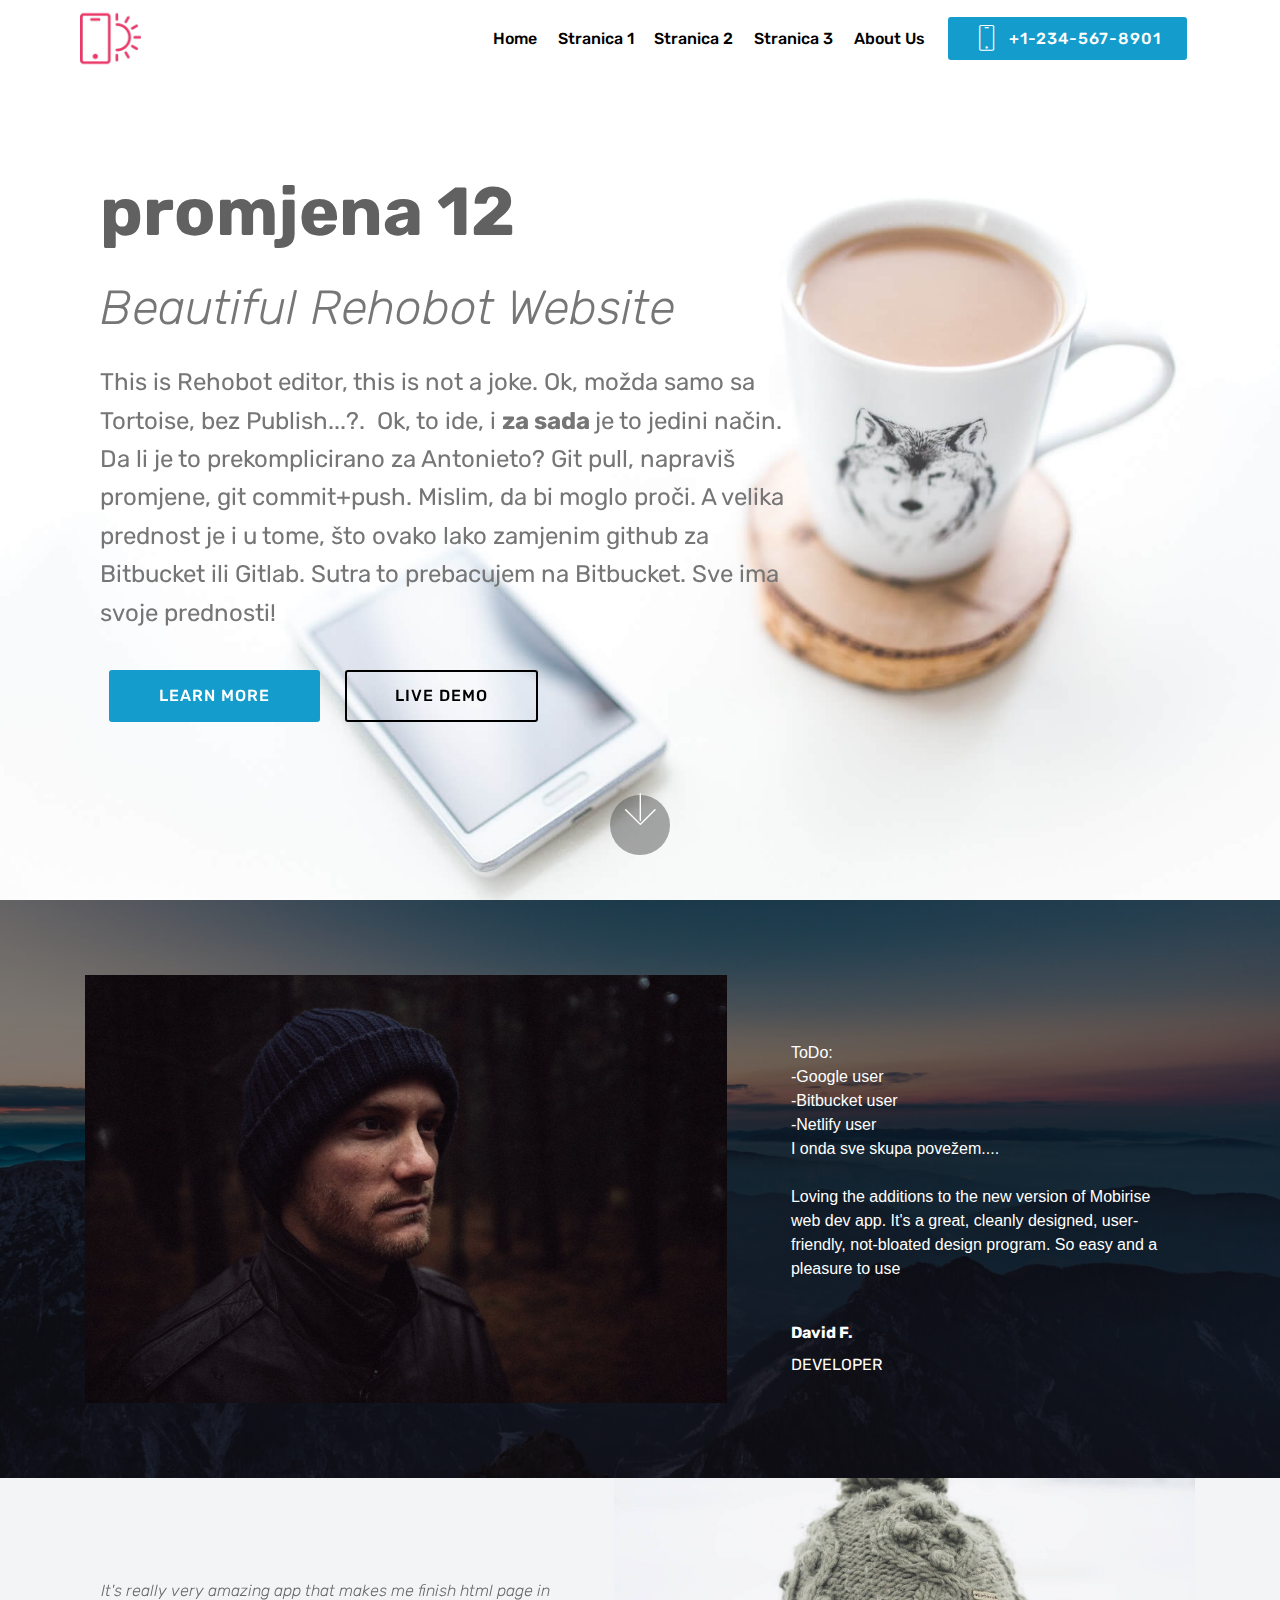
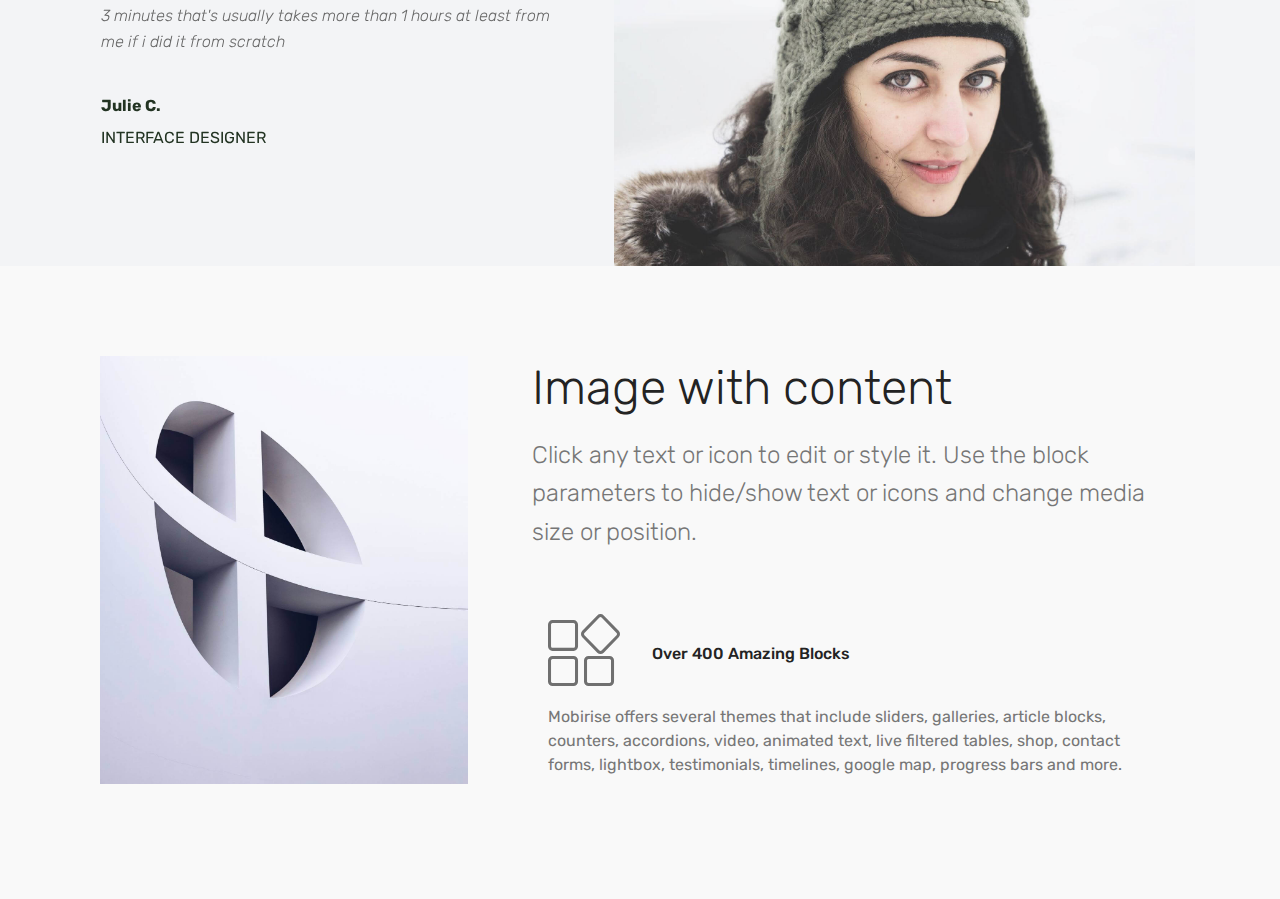
<file: index.html>
<!DOCTYPE html>
<html >
<head>
  <!-- Site made with Mobirise Website Builder v4.6.6, https://mobirise.com -->
  <meta charset="UTF-8">
  <meta http-equiv="X-UA-Compatible" content="IE=edge">
  <meta name="generator" content="Mobirise v4.6.6, mobirise.com">
  <meta name="viewport" content="width=device-width, initial-scale=1, minimum-scale=1">
  <link rel="shortcut icon" href="assets/images/logo2.png" type="image/x-icon">
  <meta name="description" content="">
  <title>Home</title>
  <link rel="stylesheet" href="assets/web/assets/mobirise-icons/mobirise-icons.css">
  <link rel="stylesheet" href="assets/tether/tether.min.css">
  <link rel="stylesheet" href="assets/bootstrap/css/bootstrap.min.css">
  <link rel="stylesheet" href="assets/bootstrap/css/bootstrap-grid.min.css">
  <link rel="stylesheet" href="assets/bootstrap/css/bootstrap-reboot.min.css">
  <link rel="stylesheet" href="assets/dropdown/css/style.css">
  <link rel="stylesheet" href="assets/theme/css/style.css">
  <link rel="stylesheet" href="assets/mobirise/css/mbr-additional.css" type="text/css">
  
  
  <script>
var x = document.getElementsByClassName("testField");
x.addEventListener("focus", myFocusFunction, true);
x.addEventListener("blur", myBlurFunction, true);

function myFocusFunction() {
    document.getElementsByClassName("testField").style.backgroundColor = "yellow"; 
}

function myBlurFunction() {
    document.getElementsByClassName("testField").style.backgroundColor = ""; 
}
</script>
</head>
<body>
  <section class="menu cid-qMARbvJPVE" once="menu" id="menu2-0">

    

    <nav class="navbar navbar-expand beta-menu navbar-dropdown align-items-center navbar-fixed-top navbar-toggleable-sm">
        <button class="navbar-toggler navbar-toggler-right" type="button" data-toggle="collapse" data-target="#navbarSupportedContent" aria-controls="navbarSupportedContent" aria-expanded="false" aria-label="Toggle navigation">
            <div class="hamburger">
                <span></span>
                <span></span>
                <span></span>
                <span></span>
            </div>
        </button>
        <div class="menu-logo">
            <div class="navbar-brand">
                <span class="navbar-logo">
                    <a href="https://mobirise.com">
                        <img src="assets/images/logo2.png" alt="Mobirise" style="height: 3.8rem;">
                    </a>
                </span>
                
            </div>
        </div>
        <div class="collapse navbar-collapse" id="navbarSupportedContent">
            <ul class="navbar-nav nav-dropdown" data-app-modern-menu="true"><li class="nav-item">
                    <a class="nav-link link text-black display-4" href="index.html">
                        Home</a>
                </li><li class="nav-item"><a class="nav-link link text-black display-4" href="page1.html">
                        Stranica 1</a></li><li class="nav-item"><a class="nav-link link text-black display-4" href="page2.html">
                        Stranica 2</a></li><li class="nav-item"><a class="nav-link link text-black display-4" href="page3.html">
                        Stranica 3</a></li>
                <li class="nav-item">
                    <a class="nav-link link text-black display-4" href="https://mobirise.com">
                        About Us
                    </a>
                </li></ul>
            <div class="navbar-buttons mbr-section-btn">
                <a class="btn btn-sm btn-primary display-4" href="tel:+1-234-567-8901">
                    <span class="btn-icon mbri-mobile mbr-iconfont mbr-iconfont-btn">
                    </span>
                    +1-234-567-8901
                </a>
            </div>
        </div>
    </nav>
</section>

<section class="engine"><a href="https://mobirise.ws/p">open source web page maker</a></section><section class="header9 cid-qMARswI0i0 mbr-fullscreen mbr-parallax-background" id="header9-1">

    

    

    <div class="container">
        <div class="media-container-column mbr-white col-md-8">
            <h1 class="mbr-section-title align-left mbr-bold pb-3 mbr-fonts-style testField display-1">promjena 12</h1>
            <h3 class="mbr-section-subtitle align-left mbr-light pb-3 mbr-fonts-style display-2">
                Beautiful Rehobot Website<br>
            </h3>
            <p class="mbr-text align-left pb-3 mbr-fonts-style display-5">
                This is Rehobot editor, this is not a joke. Ok, možda samo sa Tortoise, bez Publish...?. &nbsp;Ok, to ide, i <strong>za sada </strong>je to jedini način. Da li je to prekomplicirano za Antonieto? Git pull, napraviš promjene, git commit+push. Mislim, da bi moglo proči. A velika prednost je i u tome, što ovako lako zamjenim github za Bitbucket ili Gitlab. Sutra to prebacujem na Bitbucket. Sve ima svoje prednosti!</p>
            <div class="mbr-section-btn align-left"><a class="btn btn-md btn-primary display-4" href="https://mobirise.com">LEARN MORE</a>
                <a class="btn btn-md btn-black-outline display-4" href="https://mobirise.com">LIVE DEMO</a></div>
        </div>
    </div>

    <div class="mbr-arrow hidden-sm-down" aria-hidden="true">
        <a href="#next">
            <i class="mbri-down mbr-iconfont"></i>
        </a>
    </div>
</section>

<section class="testimonials2 cid-qMARzOuIAM" id="testimonials2-2">

    

    <div class="mbr-overlay" style="opacity: 0.5; background-color: rgb(0, 0, 0);">
    </div>

    <div class="container">
        <div class="media-container-row">
            <div class="mbr-figure pr-lg-5" style="width: 165%;">
              <img src="assets/images/face4.jpg">
            </div>
            <div class="media-content px-3 align-self-center mbr-white py-2">
                    <p class="mbr-text testimonial-text mbr-fonts-style display-7"></p><p><span style="font-size: 1rem;"><br></span></p>ToDo:<br>-Google user<br>-Bitbucket user<br>-Netlify user<br>I onda sve skupa povežem....<br><br><p><span style="font-size: 1rem;">Loving the additions to the new version of Mobirise web dev app. It's a great, cleanly designed, user-friendly, not-bloated design program. So easy and a pleasure to use</span><br></p><p></p>
                    <p class="mbr-author-name pt-4 mb-2 mbr-fonts-style display-7">
                       David F.
                    </p>
                    <p class="mbr-author-desc mbr-fonts-style display-7">
                       DEVELOPER
                    </p>
            </div>
        </div>
    </div>
</section>

<section class="testimonials3 cid-qMARAf940Z" id="testimonials3-3">

    

    

    <div class="container">
        <div class="media-container-row">
            <div class="media-content px-3 align-self-center mbr-white py-2">
                <p class="mbr-text testimonial-text mbr-fonts-style display-7">
                   It's really very amazing app that makes me finish html page in 3 minutes that's usually takes more than 1 hours at least from me if i did it from scratch
                </p>
                <p class="mbr-author-name pt-4 mb-2 mbr-fonts-style display-7">
                   Julie C.
                </p>
                <p class="mbr-author-desc mbr-fonts-style display-7">
                   INTERFACE DESIGNER
                </p>
            </div>

            <div class="mbr-figure pl-lg-5" style="width: 130%;">
              <img src="assets/images/face5.jpg">
            </div>
        </div>
    </div>
</section>

<section class="features11 cid-qMDT1DgLbt" id="features11-4">

    

    

    <div class="container">   
        <div class="col-md-12">
            <div class="media-container-row">
                <div class="mbr-figure" style="width: 40%;">
                    <img src="assets/images/05.jpg" alt="Mobirise">
                </div>
                <div class=" align-left aside-content">
                    <h2 class="mbr-title pt-2 mbr-fonts-style display-2">
                        Image with content
                    </h2>
                    <div class="mbr-section-text">
                        <p class="mbr-text mb-5 pt-3 mbr-light mbr-fonts-style display-5">
                        Click any text or icon to edit or style it. Use the block parameters to hide/show text or icons and change media size or position.
                        </p>
                    </div>

                    <div class="block-content">
                        <div class="card p-3 pr-3">
                            <div class="media">
                                <div class=" align-self-center card-img pb-3">
                                    <span class="mbri-extension mbr-iconfont"></span>
                                </div>     
                                <div class="media-body">
                                    <h4 class="card-title mbr-fonts-style display-7">
                                        Over 400 Amazing Blocks
                                    </h4>
                                </div>
                            </div>                

                            <div class="card-box">
                                <p class="block-text mbr-fonts-style display-7">
                                   Mobirise offers several themes that include sliders, galleries, article blocks, counters, accordions, video, animated text, live filtered tables, shop, contact forms, lightbox, testimonials, timelines, google map, progress bars and more. 
                                </p>
                            </div>
                        </div>

                        
                    </div>
                </div>
            </div>
        </div> 
    </div>          
</section>


  <script src="assets/web/assets/jquery/jquery.min.js"></script>
  <script src="assets/popper/popper.min.js"></script>
  <script src="assets/tether/tether.min.js"></script>
  <script src="assets/bootstrap/js/bootstrap.min.js"></script>
  <script src="assets/smoothscroll/smooth-scroll.js"></script>
  <script src="assets/dropdown/js/script.min.js"></script>
  <script src="assets/touchswipe/jquery.touch-swipe.min.js"></script>
  <script src="assets/parallax/jarallax.min.js"></script>
  <script src="assets/theme/js/script.js"></script>
  
  
</body>
</html>
</file>
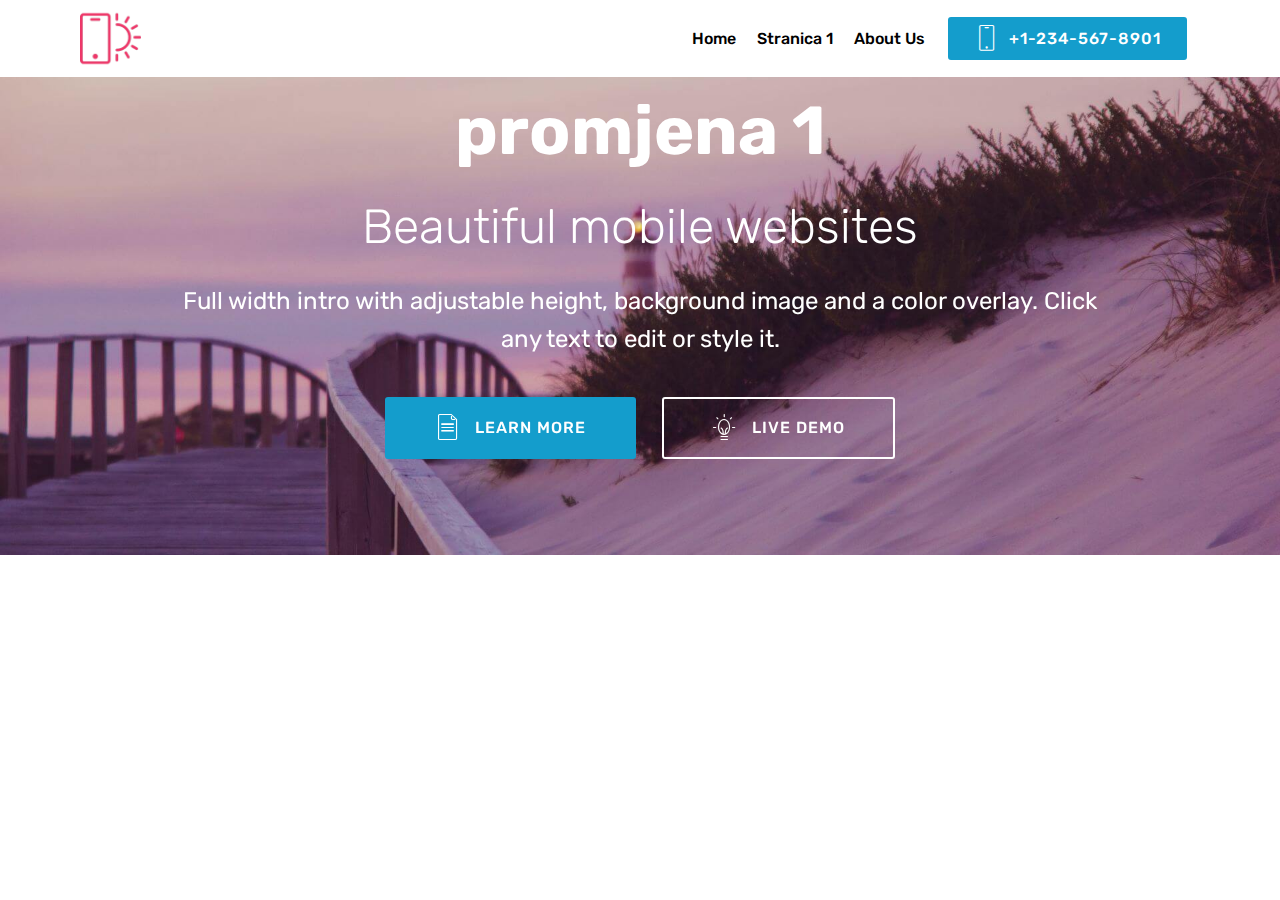
<file: page1.html>
<!DOCTYPE html>
<html >
<head>
  <!-- Site made with Mobirise Website Builder v4.6.6, https://mobirise.com -->
  <meta charset="UTF-8">
  <meta http-equiv="X-UA-Compatible" content="IE=edge">
  <meta name="generator" content="Mobirise v4.6.6, mobirise.com">
  <meta name="viewport" content="width=device-width, initial-scale=1, minimum-scale=1">
  <link rel="shortcut icon" href="assets/images/logo2.png" type="image/x-icon">
  <meta name="description" content="Site Creator Description">
  <title>Page 1</title>
  <link rel="stylesheet" href="assets/web/assets/mobirise-icons/mobirise-icons.css">
  <link rel="stylesheet" href="assets/tether/tether.min.css">
  <link rel="stylesheet" href="assets/bootstrap/css/bootstrap.min.css">
  <link rel="stylesheet" href="assets/bootstrap/css/bootstrap-grid.min.css">
  <link rel="stylesheet" href="assets/bootstrap/css/bootstrap-reboot.min.css">
  <link rel="stylesheet" href="assets/dropdown/css/style.css">
  <link rel="stylesheet" href="assets/theme/css/style.css">
  <link rel="stylesheet" href="assets/mobirise/css/mbr-additional.css" type="text/css">
  
  
  
</head>
<body>
  <section class="menu cid-qMARbvJPVE" once="menu" id="menu2-5">

    

    <nav class="navbar navbar-expand beta-menu navbar-dropdown align-items-center navbar-fixed-top navbar-toggleable-sm">
        <button class="navbar-toggler navbar-toggler-right" type="button" data-toggle="collapse" data-target="#navbarSupportedContent" aria-controls="navbarSupportedContent" aria-expanded="false" aria-label="Toggle navigation">
            <div class="hamburger">
                <span></span>
                <span></span>
                <span></span>
                <span></span>
            </div>
        </button>
        <div class="menu-logo">
            <div class="navbar-brand">
                <span class="navbar-logo">
                    <a href="https://mobirise.com">
                        <img src="assets/images/logo2.png" alt="Mobirise" style="height: 3.8rem;">
                    </a>
                </span>
                
            </div>
        </div>
        <div class="collapse navbar-collapse" id="navbarSupportedContent">
            <ul class="navbar-nav nav-dropdown" data-app-modern-menu="true"><li class="nav-item">
                    <a class="nav-link link text-black display-4" href="index.html">
                        Home</a>
                </li><li class="nav-item"><a class="nav-link link text-black display-4" href="page1.html">
                        Stranica 1</a></li>
                <li class="nav-item">
                    <a class="nav-link link text-black display-4" href="https://mobirise.com">
                        About Us
                    </a>
                </li></ul>
            <div class="navbar-buttons mbr-section-btn">
                <a class="btn btn-sm btn-primary display-4" href="tel:+1-234-567-8901">
                    <span class="btn-icon mbri-mobile mbr-iconfont mbr-iconfont-btn">
                    </span>
                    +1-234-567-8901
                </a>
            </div>
        </div>
    </nav>
</section>

<section class="engine"><a href="https://mobirise.ws/f">simple site maker</a></section><section class="header1 cid-qMRvIlAVWS mbr-parallax-background" id="header1-6">

    

    

    <div class="container">
        <div class="row justify-content-md-center">
            <div class="mbr-white col-md-10">
                <h1 class="mbr-section-title align-center mbr-bold pb-3 mbr-fonts-style display-1">
                    promjena 1</h1>
                <h3 class="mbr-section-subtitle align-center mbr-light pb-3 mbr-fonts-style display-2">
                    Beautiful mobile websites
                </h3>
                <p class="mbr-text align-center pb-3 mbr-fonts-style display-5">
                    Full width intro with adjustable height, background image and a color overlay. Click any text to edit or style it.
                </p>
                <div class="mbr-section-btn align-center">
                    <a class="btn btn-md btn-primary display-4" href="https://mobirise.com">
                        <span class="mbr-iconfont mbri-file"></span>LEARN MORE</a>
                    <a class="btn btn-md btn-white-outline display-4" href="https://mobirise.com">
                        <span class="mbr-iconfont mbri-idea"></span>LIVE DEMO</a>
                </div>
            </div>
        </div>
    </div>

</section>


  <script src="assets/web/assets/jquery/jquery.min.js"></script>
  <script src="assets/popper/popper.min.js"></script>
  <script src="assets/tether/tether.min.js"></script>
  <script src="assets/bootstrap/js/bootstrap.min.js"></script>
  <script src="assets/smoothscroll/smooth-scroll.js"></script>
  <script src="assets/dropdown/js/script.min.js"></script>
  <script src="assets/touchswipe/jquery.touch-swipe.min.js"></script>
  <script src="assets/parallax/jarallax.min.js"></script>
  <script src="assets/theme/js/script.js"></script>
  
  
</body>
</html>
</file>
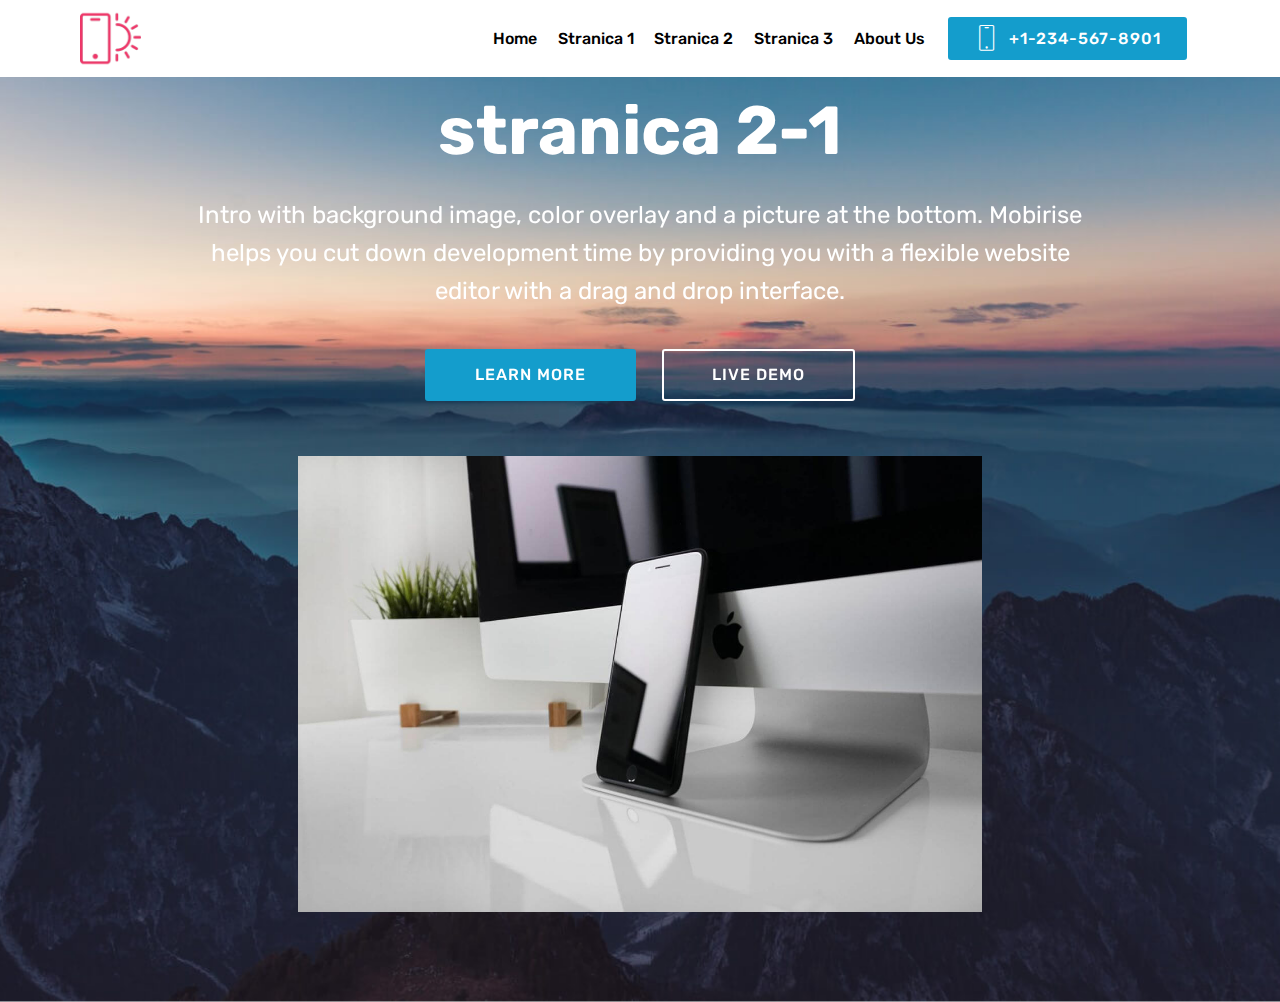
<file: page2.html>
<!DOCTYPE html>
<html >
<head>
  <!-- Site made with Mobirise Website Builder v4.6.6, https://mobirise.com -->
  <meta charset="UTF-8">
  <meta http-equiv="X-UA-Compatible" content="IE=edge">
  <meta name="generator" content="Mobirise v4.6.6, mobirise.com">
  <meta name="viewport" content="width=device-width, initial-scale=1, minimum-scale=1">
  <link rel="shortcut icon" href="assets/images/logo2.png" type="image/x-icon">
  <meta name="description" content="Website Creator Description">
  <title>Page 2</title>
  <link rel="stylesheet" href="assets/web/assets/mobirise-icons/mobirise-icons.css">
  <link rel="stylesheet" href="assets/tether/tether.min.css">
  <link rel="stylesheet" href="assets/bootstrap/css/bootstrap.min.css">
  <link rel="stylesheet" href="assets/bootstrap/css/bootstrap-grid.min.css">
  <link rel="stylesheet" href="assets/bootstrap/css/bootstrap-reboot.min.css">
  <link rel="stylesheet" href="assets/dropdown/css/style.css">
  <link rel="stylesheet" href="assets/theme/css/style.css">
  <link rel="stylesheet" href="assets/mobirise/css/mbr-additional.css" type="text/css">
  
  
  
</head>
<body>
  <section class="menu cid-qMARbvJPVE" once="menu" id="menu2-7">

    

    <nav class="navbar navbar-expand beta-menu navbar-dropdown align-items-center navbar-fixed-top navbar-toggleable-sm">
        <button class="navbar-toggler navbar-toggler-right" type="button" data-toggle="collapse" data-target="#navbarSupportedContent" aria-controls="navbarSupportedContent" aria-expanded="false" aria-label="Toggle navigation">
            <div class="hamburger">
                <span></span>
                <span></span>
                <span></span>
                <span></span>
            </div>
        </button>
        <div class="menu-logo">
            <div class="navbar-brand">
                <span class="navbar-logo">
                    <a href="https://mobirise.com">
                        <img src="assets/images/logo2.png" alt="Mobirise" style="height: 3.8rem;">
                    </a>
                </span>
                
            </div>
        </div>
        <div class="collapse navbar-collapse" id="navbarSupportedContent">
            <ul class="navbar-nav nav-dropdown" data-app-modern-menu="true"><li class="nav-item">
                    <a class="nav-link link text-black display-4" href="index.html">
                        Home</a>
                </li><li class="nav-item"><a class="nav-link link text-black display-4" href="page1.html">
                        Stranica 1</a></li><li class="nav-item"><a class="nav-link link text-black display-4" href="page2.html">
                        Stranica 2</a></li><li class="nav-item"><a class="nav-link link text-black display-4" href="page3.html">
                        Stranica 3</a></li>
                <li class="nav-item">
                    <a class="nav-link link text-black display-4" href="https://mobirise.com">
                        About Us
                    </a>
                </li></ul>
            <div class="navbar-buttons mbr-section-btn">
                <a class="btn btn-sm btn-primary display-4" href="tel:+1-234-567-8901">
                    <span class="btn-icon mbri-mobile mbr-iconfont mbr-iconfont-btn">
                    </span>
                    +1-234-567-8901
                </a>
            </div>
        </div>
    </nav>
</section>

<section class="engine"><a href="https://mobirise.ws/e">best web creation software</a></section><section class="header4 cid-qMRzEnVQ1A mbr-parallax-background" id="header4-8">

    

    

    <div class="container">
        <div class="row justify-content-md-center">
            <div class="media-content col-md-10">
                <h1 class="mbr-section-title align-center mbr-white pb-3 mbr-bold mbr-fonts-style display-1">
                    stranica 2-1</h1>
                
                <div class="mbr-text align-center mbr-white pb-3">
                    <p class="mbr-text mbr-fonts-style display-5">
                        Intro with background image, color overlay and a picture at the bottom. Mobirise helps you cut down development time by providing you with a flexible website editor with a drag and drop interface.
                    </p>
                </div>
                <div class="mbr-section-btn align-center">
                    <a class="btn btn-md btn-primary display-4" href="https://mobirise.com">LEARN MORE</a>
                    <a class="btn btn-md btn-white-outline display-4" href="https://mobirise.com">LIVE DEMO</a>
                </div>
            </div>
            <div class="mbr-figure pt-5">
                <img src="assets/images/01.jpg" alt="Mobirise" style="width: 60%;">
            </div>
        </div>
    </div>
</section>


  <script src="assets/web/assets/jquery/jquery.min.js"></script>
  <script src="assets/popper/popper.min.js"></script>
  <script src="assets/tether/tether.min.js"></script>
  <script src="assets/bootstrap/js/bootstrap.min.js"></script>
  <script src="assets/smoothscroll/smooth-scroll.js"></script>
  <script src="assets/dropdown/js/script.min.js"></script>
  <script src="assets/touchswipe/jquery.touch-swipe.min.js"></script>
  <script src="assets/parallax/jarallax.min.js"></script>
  <script src="assets/theme/js/script.js"></script>
  
  
</body>
</html>
</file>
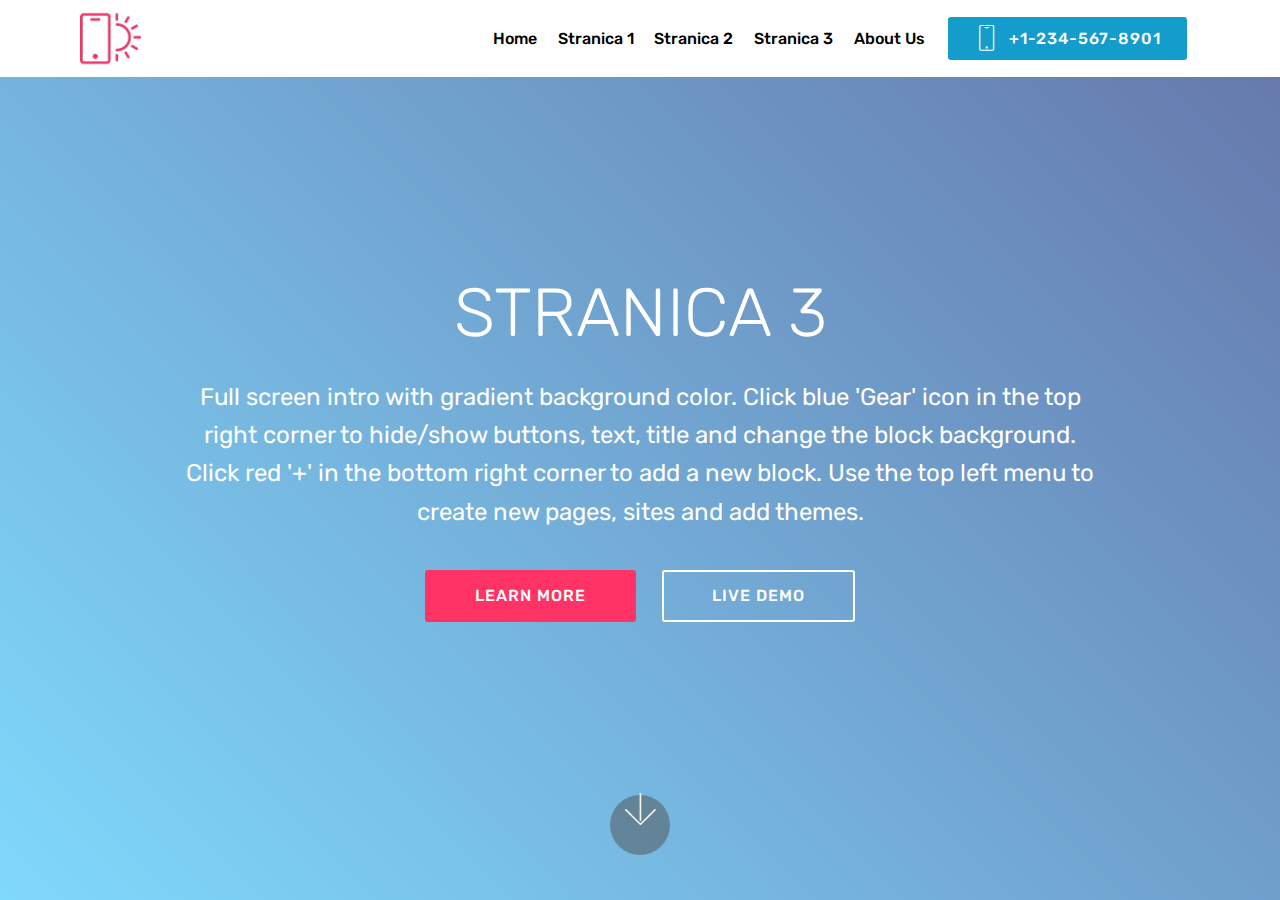
<file: page3.html>
<!DOCTYPE html>
<html >
<head>
  <!-- Site made with Mobirise Website Builder v4.6.6, https://mobirise.com -->
  <meta charset="UTF-8">
  <meta http-equiv="X-UA-Compatible" content="IE=edge">
  <meta name="generator" content="Mobirise v4.6.6, mobirise.com">
  <meta name="viewport" content="width=device-width, initial-scale=1, minimum-scale=1">
  <link rel="shortcut icon" href="assets/images/logo2.png" type="image/x-icon">
  <meta name="description" content="Site Creator Description">
  <title>Page 3</title>
  <link rel="stylesheet" href="assets/web/assets/mobirise-icons/mobirise-icons.css">
  <link rel="stylesheet" href="assets/tether/tether.min.css">
  <link rel="stylesheet" href="assets/bootstrap/css/bootstrap.min.css">
  <link rel="stylesheet" href="assets/bootstrap/css/bootstrap-grid.min.css">
  <link rel="stylesheet" href="assets/bootstrap/css/bootstrap-reboot.min.css">
  <link rel="stylesheet" href="assets/dropdown/css/style.css">
  <link rel="stylesheet" href="assets/theme/css/style.css">
  <link rel="stylesheet" href="assets/mobirise/css/mbr-additional.css" type="text/css">
  
  
  
</head>
<body>
  <section class="menu cid-qMARbvJPVE" once="menu" id="menu2-9">

    

    <nav class="navbar navbar-expand beta-menu navbar-dropdown align-items-center navbar-fixed-top navbar-toggleable-sm">
        <button class="navbar-toggler navbar-toggler-right" type="button" data-toggle="collapse" data-target="#navbarSupportedContent" aria-controls="navbarSupportedContent" aria-expanded="false" aria-label="Toggle navigation">
            <div class="hamburger">
                <span></span>
                <span></span>
                <span></span>
                <span></span>
            </div>
        </button>
        <div class="menu-logo">
            <div class="navbar-brand">
                <span class="navbar-logo">
                    <a href="https://mobirise.com">
                        <img src="assets/images/logo2.png" alt="Mobirise" style="height: 3.8rem;">
                    </a>
                </span>
                
            </div>
        </div>
        <div class="collapse navbar-collapse" id="navbarSupportedContent">
            <ul class="navbar-nav nav-dropdown" data-app-modern-menu="true"><li class="nav-item">
                    <a class="nav-link link text-black display-4" href="index.html">
                        Home</a>
                </li><li class="nav-item"><a class="nav-link link text-black display-4" href="page1.html">
                        Stranica 1</a></li><li class="nav-item"><a class="nav-link link text-black display-4" href="page2.html">
                        Stranica 2</a></li><li class="nav-item"><a class="nav-link link text-black display-4" href="page3.html">
                        Stranica 3</a></li>
                <li class="nav-item">
                    <a class="nav-link link text-black display-4" href="https://mobirise.com">
                        About Us
                    </a>
                </li></ul>
            <div class="navbar-buttons mbr-section-btn">
                <a class="btn btn-sm btn-primary display-4" href="tel:+1-234-567-8901">
                    <span class="btn-icon mbri-mobile mbr-iconfont mbr-iconfont-btn">
                    </span>
                    +1-234-567-8901
                </a>
            </div>
        </div>
    </nav>
</section>

<section class="engine"><a href="https://mobirise.ws/j">how to design your own website</a></section><section class="header5 cid-qMRAPwSgo1 mbr-fullscreen" id="header5-b">

    

    
    <div class="container">
        <div class="row justify-content-center">
            <div class="mbr-white col-md-10">
                <h1 class="mbr-section-title align-center pb-3 mbr-fonts-style display-1">
                    STRANICA 3</h1>
                <p class="mbr-text align-center display-5 pb-3 mbr-fonts-style">
                   Full screen intro with gradient background color. Click blue 'Gear' icon in the top right corner to hide/show buttons, text, title and change the block background. Click red '+' in the bottom right corner to add a new block. Use the top left menu to create new pages, sites and add themes.
                </p>
                <div class="mbr-section-btn align-center">
                        <a class="btn btn-md btn-secondary display-4" href="https://mobirise.com">LEARN MORE</a>
                        <a class="btn btn-md btn-white-outline display-4" href="https://mobirise.com">LIVE DEMO</a>
                </div>
            </div>
        </div>
    </div>

    <div class="mbr-arrow hidden-sm-down" aria-hidden="true">
        <a href="#next">
            <i class="mbri-down mbr-iconfont"></i>
        </a>
    </div>
</section>


  <script src="assets/web/assets/jquery/jquery.min.js"></script>
  <script src="assets/popper/popper.min.js"></script>
  <script src="assets/tether/tether.min.js"></script>
  <script src="assets/bootstrap/js/bootstrap.min.js"></script>
  <script src="assets/smoothscroll/smooth-scroll.js"></script>
  <script src="assets/dropdown/js/script.min.js"></script>
  <script src="assets/touchswipe/jquery.touch-swipe.min.js"></script>
  <script src="assets/theme/js/script.js"></script>
  
  
</body>
</html>
</file>
<file: assets/web/assets/mobirise-icons/mobirise-icons.css>
@font-face {
  font-family: 'MobiriseIcons';
  src:  url('mobirise-icons.eot?spat4u');
  src:  url('mobirise-icons.eot?spat4u#iefix') format('embedded-opentype'),
    url('mobirise-icons.ttf?spat4u') format('truetype'),
    url('mobirise-icons.woff?spat4u') format('woff'),
    url('mobirise-icons.svg?spat4u#MobiriseIcons') format('svg');
  font-weight: normal;
  font-style: normal;
}

[class^="mbri-"], [class*=" mbri-"] {
  /* use !important to prevent issues with browser extensions that change fonts */
  font-family: MobiriseIcons !important;
  speak: none;
  font-style: normal;
  font-weight: normal;
  font-variant: normal;
  text-transform: none;
  line-height: 1;

  /* Better Font Rendering =========== */
  -webkit-font-smoothing: antialiased;
  -moz-osx-font-smoothing: grayscale;
}

.mbri-add-submenu:before {
  content: "\e900";
}
.mbri-alert:before {
  content: "\e901";
}
.mbri-align-center:before {
  content: "\e902";
}
.mbri-align-justify:before {
  content: "\e903";
}
.mbri-align-left:before {
  content: "\e904";
}
.mbri-align-right:before {
  content: "\e905";
}
.mbri-android:before {
  content: "\e906";
}
.mbri-apple:before {
  content: "\e907";
}
.mbri-arrow-down:before {
  content: "\e908";
}
.mbri-arrow-next:before {
  content: "\e909";
}
.mbri-arrow-prev:before {
  content: "\e90a";
}
.mbri-arrow-up:before {
  content: "\e90b";
}
.mbri-bold:before {
  content: "\e90c";
}
.mbri-bookmark:before {
  content: "\e90d";
}
.mbri-bootstrap:before {
  content: "\e90e";
}
.mbri-briefcase:before {
  content: "\e90f";
}
.mbri-browse:before {
  content: "\e910";
}
.mbri-bulleted-list:before {
  content: "\e911";
}
.mbri-calendar:before {
  content: "\e912";
}
.mbri-camera:before {
  content: "\e913";
}
.mbri-cart-add:before {
  content: "\e914";
}
.mbri-cart-full:before {
  content: "\e915";
}
.mbri-cash:before {
  content: "\e916";
}
.mbri-change-style:before {
  content: "\e917";
}
.mbri-chat:before {
  content: "\e918";
}
.mbri-clock:before {
  content: "\e919";
}
.mbri-close:before {
  content: "\e91a";
}
.mbri-cloud:before {
  content: "\e91b";
}
.mbri-code:before {
  content: "\e91c";
}
.mbri-contact-form:before {
  content: "\e91d";
}
.mbri-credit-card:before {
  content: "\e91e";
}
.mbri-cursor-click:before {
  content: "\e91f";
}
.mbri-cust-feedback:before {
  content: "\e920";
}
.mbri-database:before {
  content: "\e921";
}
.mbri-delivery:before {
  content: "\e922";
}
.mbri-desktop:before {
  content: "\e923";
}
.mbri-devices:before {
  content: "\e924";
}
.mbri-down:before {
  content: "\e925";
}
.mbri-download:before {
  content: "\e989";
}
.mbri-drag-n-drop:before {
  content: "\e927";
}
.mbri-drag-n-drop2:before {
  content: "\e928";
}
.mbri-edit:before {
  content: "\e929";
}
.mbri-edit2:before {
  content: "\e92a";
}
.mbri-error:before {
  content: "\e92b";
}
.mbri-extension:before {
  content: "\e92c";
}
.mbri-features:before {
  content: "\e92d";
}
.mbri-file:before {
  content: "\e92e";
}
.mbri-flag:before {
  content: "\e92f";
}
.mbri-folder:before {
  content: "\e930";
}
.mbri-gift:before {
  content: "\e931";
}
.mbri-github:before {
  content: "\e932";
}
.mbri-globe:before {
  content: "\e933";
}
.mbri-globe-2:before {
  content: "\e934";
}
.mbri-growing-chart:before {
  content: "\e935";
}
.mbri-hearth:before {
  content: "\e936";
}
.mbri-help:before {
  content: "\e937";
}
.mbri-home:before {
  content: "\e938";
}
.mbri-hot-cup:before {
  content: "\e939";
}
.mbri-idea:before {
  content: "\e93a";
}
.mbri-image-gallery:before {
  content: "\e93b";
}
.mbri-image-slider:before {
  content: "\e93c";
}
.mbri-info:before {
  content: "\e93d";
}
.mbri-italic:before {
  content: "\e93e";
}
.mbri-key:before {
  content: "\e93f";
}
.mbri-laptop:before {
  content: "\e940";
}
.mbri-layers:before {
  content: "\e941";
}
.mbri-left-right:before {
  content: "\e942";
}
.mbri-left:before {
  content: "\e943";
}
.mbri-letter:before {
  content: "\e944";
}
.mbri-like:before {
  content: "\e945";
}
.mbri-link:before {
  content: "\e946";
}
.mbri-lock:before {
  content: "\e947";
}
.mbri-login:before {
  content: "\e948";
}
.mbri-logout:before {
  content: "\e949";
}
.mbri-magic-stick:before {
  content: "\e94a";
}
.mbri-map-pin:before {
  content: "\e94b";
}
.mbri-menu:before {
  content: "\e94c";
}
.mbri-mobile:before {
  content: "\e94d";
}
.mbri-mobile2:before {
  content: "\e94e";
}
.mbri-mobirise:before {
  content: "\e94f";
}
.mbri-more-horizontal:before {
  content: "\e950";
}
.mbri-more-vertical:before {
  content: "\e951";
}
.mbri-music:before {
  content: "\e952";
}
.mbri-new-file:before {
  content: "\e953";
}
.mbri-numbered-list:before {
  content: "\e954";
}
.mbri-opened-folder:before {
  content: "\e955";
}
.mbri-pages:before {
  content: "\e956";
}
.mbri-paper-plane:before {
  content: "\e957";
}
.mbri-paperclip:before {
  content: "\e958";
}
.mbri-photo:before {
  content: "\e959";
}
.mbri-photos:before {
  content: "\e95a";
}
.mbri-pin:before {
  content: "\e95b";
}
.mbri-play:before {
  content: "\e95c";
}
.mbri-plus:before {
  content: "\e95d";
}
.mbri-preview:before {
  content: "\e95e";
}
.mbri-print:before {
  content: "\e95f";
}
.mbri-protect:before {
  content: "\e960";
}
.mbri-question:before {
  content: "\e961";
}
.mbri-quote-left:before {
  content: "\e962";
}
.mbri-quote-right:before {
  content: "\e963";
}
.mbri-refresh:before {
  content: "\e964";
}
.mbri-responsive:before {
  content: "\e965";
}
.mbri-right:before {
  content: "\e966";
}
.mbri-rocket:before {
  content: "\e967";
}
.mbri-sad-face:before {
  content: "\e968";
}
.mbri-sale:before {
  content: "\e969";
}
.mbri-save:before {
  content: "\e96a";
}
.mbri-search:before {
  content: "\e96b";
}
.mbri-setting:before {
  content: "\e96c";
}
.mbri-setting2:before {
  content: "\e96d";
}
.mbri-setting3:before {
  content: "\e96e";
}
.mbri-share:before {
  content: "\e96f";
}
.mbri-shopping-bag:before {
  content: "\e970";
}
.mbri-shopping-basket:before {
  content: "\e971";
}
.mbri-shopping-cart:before {
  content: "\e972";
}
.mbri-sites:before {
  content: "\e973";
}
.mbri-smile-face:before {
  content: "\e974";
}
.mbri-speed:before {
  content: "\e975";
}
.mbri-star:before {
  content: "\e976";
}
.mbri-success:before {
  content: "\e977";
}
.mbri-sun:before {
  content: "\e978";
}
.mbri-sun2:before {
  content: "\e979";
}
.mbri-tablet:before {
  content: "\e97a";
}
.mbri-tablet-vertical:before {
  content: "\e97b";
}
.mbri-target:before {
  content: "\e97c";
}
.mbri-timer:before {
  content: "\e97d";
}
.mbri-to-ftp:before {
  content: "\e97e";
}
.mbri-to-local-drive:before {
  content: "\e97f";
}
.mbri-touch-swipe:before {
  content: "\e980";
}
.mbri-touch:before {
  content: "\e981";
}
.mbri-trash:before {
  content: "\e982";
}
.mbri-underline:before {
  content: "\e983";
}
.mbri-unlink:before {
  content: "\e984";
}
.mbri-unlock:before {
  content: "\e985";
}
.mbri-up-down:before {
  content: "\e986";
}
.mbri-up:before {
  content: "\e987";
}
.mbri-update:before {
  content: "\e988";
}
.mbri-upload:before {
 content: "\e926"; 
}
.mbri-user:before {
  content: "\e98a";
}
.mbri-user2:before {
  content: "\e98b";
}
.mbri-users:before {
  content: "\e98c";
}
.mbri-video:before {
  content: "\e98d";
}
.mbri-video-play:before {
  content: "\e98e";
}
.mbri-watch:before {
  content: "\e98f";
}
.mbri-website-theme:before {
  content: "\e990";
}
.mbri-wifi:before {
  content: "\e991";
}
.mbri-windows:before {
  content: "\e992";
}
.mbri-zoom-out:before {
  content: "\e993";
}
.mbri-redo:before {
  content: "\e994";
}
.mbri-undo:before {
  content: "\e995";
}
</file>
<file: assets/dropdown/css/style.css>
.navbar-dropdown {
  left: 0;
  padding: 0;
  position: absolute;
  right: 0;
  top: 0;
  transition: all 0.45s ease;
  z-index: 1030;
  background: #282828; }
  .navbar-dropdown .navbar-logo {
    margin-right: 0.8rem;
    transition: margin 0.3s ease-in-out;
    vertical-align: middle; }
    .navbar-dropdown .navbar-logo img {
      height: 3.125rem;
      transition: all 0.3s ease-in-out; }
    .navbar-dropdown .navbar-logo.mbr-iconfont {
      font-size: 3.125rem;
      line-height: 3.125rem; }
  .navbar-dropdown .navbar-caption {
    font-weight: 700;
    white-space: normal;
    vertical-align: -4px;
    line-height: 3.125rem !important; }
    .navbar-dropdown .navbar-caption, .navbar-dropdown .navbar-caption:hover {
      color: inherit;
      text-decoration: none; }
  .navbar-dropdown .mbr-iconfont + .navbar-caption {
    vertical-align: -1px; }
  .navbar-dropdown.navbar-fixed-top {
    position: fixed; }
  .navbar-dropdown .navbar-brand span {
    vertical-align: -4px; }
  .navbar-dropdown.bg-color.transparent {
    background: none; }
  .navbar-dropdown.navbar-short .navbar-brand {
    padding: 0.625rem 0; }
    .navbar-dropdown.navbar-short .navbar-brand span {
      vertical-align: -1px; }
  .navbar-dropdown.navbar-short .navbar-caption {
    line-height: 2.375rem !important;
    vertical-align: -2px; }
  .navbar-dropdown.navbar-short .navbar-logo {
    margin-right: 0.5rem; }
    .navbar-dropdown.navbar-short .navbar-logo img {
      height: 2.375rem; }
    .navbar-dropdown.navbar-short .navbar-logo.mbr-iconfont {
      font-size: 2.375rem;
      line-height: 2.375rem; }
  .navbar-dropdown.navbar-short .mbr-table-cell {
    height: 3.625rem; }
  .navbar-dropdown .navbar-close {
    left: 0.6875rem;
    position: fixed;
    top: 0.75rem;
    z-index: 1000; }
  .navbar-dropdown .hamburger-icon {
    content: "";
    display: inline-block;
    vertical-align: middle;
    width: 16px;
    -webkit-box-shadow: 0 -6px 0 1px #282828,0 0 0 1px #282828,0 6px 0 1px #282828;
    -moz-box-shadow: 0 -6px 0 1px #282828,0 0 0 1px #282828,0 6px 0 1px #282828;
    box-shadow: 0 -6px 0 1px #282828,0 0 0 1px #282828,0 6px 0 1px #282828; }

.dropdown-menu .dropdown-toggle[data-toggle="dropdown-submenu"]::after {
  border-bottom: 0.35em solid transparent;
  border-left: 0.35em solid;
  border-right: 0;
  border-top: 0.35em solid transparent;
  margin-left: 0.3rem; }

.dropdown-menu .dropdown-item:focus {
  outline: 0; }

.nav-dropdown {
  font-size: 0.75rem;
  font-weight: 500;
  height: auto !important; }
  .nav-dropdown .nav-btn {
    padding-left: 1rem; }
  .nav-dropdown .link {
    margin: .667em 1.667em;
    font-weight: 500;
    padding: 0;
    transition: color .2s ease-in-out; }
    .nav-dropdown .link.dropdown-toggle {
      margin-right: 2.583em; }
      .nav-dropdown .link.dropdown-toggle::after {
        margin-left: .25rem;
        border-top: 0.35em solid;
        border-right: 0.35em solid transparent;
        border-left: 0.35em solid transparent;
        border-bottom: 0; }
      .nav-dropdown .link.dropdown-toggle[aria-expanded="true"] {
        margin: 0;
        padding: 0.667em 3.263em  0.667em 1.667em; }
  .nav-dropdown .link::after,
  .nav-dropdown .dropdown-item::after {
    color: inherit; }
  .nav-dropdown .btn {
    font-size: 0.75rem;
    font-weight: 700;
    letter-spacing: 0;
    margin-bottom: 0;
    padding-left: 1.25rem;
    padding-right: 1.25rem; }
  .nav-dropdown .dropdown-menu {
    border-radius: 0;
    border: 0;
    left: 0;
    margin: 0;
    padding-bottom: 1.25rem;
    padding-top: 1.25rem;
    position: relative; }
  .nav-dropdown .dropdown-submenu {
    margin-left: 0.125rem;
    top: 0; }
  .nav-dropdown .dropdown-item {
    font-weight: 500;
    line-height: 2;
    padding: 0.3846em 4.615em 0.3846em 1.5385em;
    position: relative;
    transition: color .2s ease-in-out, background-color .2s ease-in-out; }
    .nav-dropdown .dropdown-item::after {
      margin-top: -0.3077em;
      position: absolute;
      right: 1.1538em;
      top: 50%; }
    .nav-dropdown .dropdown-item:focus, .nav-dropdown .dropdown-item:hover {
      background: none; }

@media (max-width: 767px) {
  .nav-dropdown.navbar-toggleable-sm {
    bottom: 0;
    display: none;
    left: 0;
    overflow-x: hidden;
    position: fixed;
    top: 0;
    transform: translateX(-100%);
    -ms-transform: translateX(-100%);
    -webkit-transform: translateX(-100%);
    width: 18.75rem;
    z-index: 999; } }
.nav-dropdown.navbar-toggleable-xl {
  bottom: 0;
  display: none;
  left: 0;
  overflow-x: hidden;
  position: fixed;
  top: 0;
  transform: translateX(-100%);
  -ms-transform: translateX(-100%);
  -webkit-transform: translateX(-100%);
  width: 18.75rem;
  z-index: 999; }

.nav-dropdown-sm {
  display: block !important;
  overflow-x: hidden;
  overflow: auto;
  padding-top: 3.875rem; }
  .nav-dropdown-sm::after {
    content: "";
    display: block;
    height: 3rem;
    width: 100%; }
  .nav-dropdown-sm.collapse.in ~ .navbar-close {
    display: block !important; }
  .nav-dropdown-sm.collapsing, .nav-dropdown-sm.collapse.in {
    transform: translateX(0);
    -ms-transform: translateX(0);
    -webkit-transform: translateX(0);
    transition: all 0.25s ease-out;
    -webkit-transition: all 0.25s ease-out;
    background: #282828; }
  .nav-dropdown-sm.collapsing[aria-expanded="false"] {
    transform: translateX(-100%);
    -ms-transform: translateX(-100%);
    -webkit-transform: translateX(-100%); }
  .nav-dropdown-sm .nav-item {
    display: block;
    margin-left: 0 !important;
    padding-left: 0; }
  .nav-dropdown-sm .link,
  .nav-dropdown-sm .dropdown-item {
    border-top: 1px dotted rgba(255, 255, 255, 0.1);
    font-size: 0.8125rem;
    line-height: 1.6;
    margin: 0 !important;
    padding: 0.875rem 2.4rem 0.875rem 1.5625rem !important;
    position: relative;
    white-space: normal; }
    .nav-dropdown-sm .link:focus, .nav-dropdown-sm .link:hover,
    .nav-dropdown-sm .dropdown-item:focus,
    .nav-dropdown-sm .dropdown-item:hover {
      background: rgba(0, 0, 0, 0.2) !important;
      color: #c0a375; }
  .nav-dropdown-sm .nav-btn {
    position: relative;
    padding: 1.5625rem 1.5625rem 0 1.5625rem; }
    .nav-dropdown-sm .nav-btn::before {
      border-top: 1px dotted rgba(255, 255, 255, 0.1);
      content: "";
      left: 0;
      position: absolute;
      top: 0;
      width: 100%; }
    .nav-dropdown-sm .nav-btn + .nav-btn {
      padding-top: 0.625rem; }
      .nav-dropdown-sm .nav-btn + .nav-btn::before {
        display: none; }
  .nav-dropdown-sm .btn {
    padding: 0.625rem 0; }
  .nav-dropdown-sm .dropdown-toggle[data-toggle="dropdown-submenu"]::after {
    margin-left: .25rem;
    border-top: 0.35em solid;
    border-right: 0.35em solid transparent;
    border-left: 0.35em solid transparent;
    border-bottom: 0; }
  .nav-dropdown-sm .dropdown-toggle[data-toggle="dropdown-submenu"][aria-expanded="true"]::after {
    border-top: 0;
    border-right: 0.35em solid transparent;
    border-left: 0.35em solid transparent;
    border-bottom: 0.35em solid; }
  .nav-dropdown-sm .dropdown-menu {
    margin: 0;
    padding: 0;
    position: relative;
    top: 0;
    left: 0;
    width: 100%;
    border: 0;
    float: none;
    border-radius: 0;
    background: none; }
  .nav-dropdown-sm .dropdown-submenu {
    left: 100%;
    margin-left: 0.125rem;
    margin-top: -1.25rem;
    top: 0; }

.navbar-toggleable-sm .nav-dropdown .dropdown-menu {
  position: absolute; }

.navbar-toggleable-sm .nav-dropdown .dropdown-submenu {
  left: 100%;
  margin-left: 0.125rem;
  margin-top: -1.25rem;
  top: 0; }

.navbar-toggleable-sm.opened .nav-dropdown .dropdown-menu {
  position: relative; }

.navbar-toggleable-sm.opened .nav-dropdown .dropdown-submenu {
  left: 0;
  margin-left: 00rem;
  margin-top: 0rem;
  top: 0; }

.is-builder .nav-dropdown.collapsing {
  transition: none !important; }

/*# sourceMappingURL=style.css.map */
</file>
<file: assets/theme/css/style.css>
/*!
 * Mobirise v4 theme (https://mobirise.com/)
 * Copyright 2017 Mobirise
 */
section {
  background-color: #eeeeee; }

section,
.container,
.container-fluid {
  position: relative;
  word-wrap: break-word; }

a.mbr-iconfont:hover {
  text-decoration: none; }

.article .lead p, .article .lead ul, .article .lead ol, .article .lead pre, .article .lead blockquote {
  margin-bottom: 0; }

a {
  font-style: normal;
  font-weight: 400;
  cursor: pointer; }
  a, a:hover {
    text-decoration: none; }

figure {
  margin-bottom: 0; }

body {
  color: #232323; }

h1, h2, h3, h4, h5, h6,
.h1, .h2, .h3, .h4, .h5, .h6,
.display-1, .display-2, .display-3, .display-4 {
  line-height: 1;
  word-break: break-word;
  word-wrap: break-word; }

b, strong {
  font-weight: bold; }

blockquote {
  padding: 10px 0 10px 20px;
  position: relative;
  border-left: 2px solid;
  border-color: #ff3366; }

input:-webkit-autofill, input:-webkit-autofill:hover, input:-webkit-autofill:focus, input:-webkit-autofill:active {
  transition-delay: 9999s;
  transition-property: background-color, color; }

textarea[type="hidden"] {
  display: none; }

body {
  position: relative; }

section {
  background-position: 50% 50%;
  background-repeat: no-repeat;
  background-size: cover; }
  section .mbr-background-video,
  section .mbr-background-video-preview {
    position: absolute;
    bottom: 0;
    left: 0;
    right: 0;
    top: 0; }

.hidden {
  visibility: hidden; }

.mbr-z-index20 {
  z-index: 20; }

/*! Base colors */
.mbr-white {
  color: #ffffff; }

.mbr-black {
  color: #000000; }

.mbr-bg-white {
  background-color: #ffffff; }

.mbr-bg-black {
  background-color: #000000; }

/*! Text-aligns */
.align-left {
  text-align: left; }

.align-center {
  text-align: center; }

.align-right {
  text-align: right; }

@media (max-width: 767px) {
  .align-left, .align-center, .align-right, .mbr-section-btn, .mbr-section-title {
    text-align: center; } }
/*! Font-weight  */
.mbr-light {
  font-weight: 300; }

.mbr-regular {
  font-weight: 400; }

.mbr-semibold {
  font-weight: 500; }

.mbr-bold {
  font-weight: 700; }

/*! Media  */
.media-size-item {
  -webkit-flex: 1 1 auto;
  -moz-flex: 1 1 auto;
  -ms-flex: 1 1 auto;
  -o-flex: 1 1 auto;
  flex: 1 1 auto; }

.media-content {
  -webkit-flex-basis: 100%;
  flex-basis: 100%; }

.media-container-row {
  display: -ms-flexbox;
  display: -webkit-flex;
  display: flex;
  -webkit-flex-direction: row;
  -ms-flex-direction: row;
  flex-direction: row;
  -webkit-flex-wrap: wrap;
  -ms-flex-wrap: wrap;
  flex-wrap: wrap;
  -webkit-justify-content: center;
  -ms-flex-pack: center;
  justify-content: center;
  -webkit-align-content: center;
  -ms-flex-line-pack: center;
  align-content: center;
  -webkit-align-items: start;
  -ms-flex-align: start;
  align-items: start; }
  .media-container-row .media-size-item {
    width: 400px; }

.media-container-column {
  display: -ms-flexbox;
  display: -webkit-flex;
  display: flex;
  -webkit-flex-direction: column;
  -ms-flex-direction: column;
  flex-direction: column;
  -webkit-flex-wrap: wrap;
  -ms-flex-wrap: wrap;
  flex-wrap: wrap;
  -webkit-justify-content: center;
  -ms-flex-pack: center;
  justify-content: center;
  -webkit-align-content: center;
  -ms-flex-line-pack: center;
  align-content: center;
  -webkit-align-items: stretch;
  -ms-flex-align: stretch;
  align-items: stretch; }
  .media-container-column > * {
    width: 100%; }

@media (min-width: 992px) {
  .media-container-row {
    -webkit-flex-wrap: nowrap;
    -ms-flex-wrap: nowrap;
    flex-wrap: nowrap; } }
figure {
  overflow: hidden; }

figure[mbr-media-size] {
  transition: width 0.1s; }

.mbr-figure img, .mbr-figure iframe {
  display: block;
  width: 100%; }

.card {
  background-color: transparent;
  border: none; }

.card-img {
  text-align: center;
  flex-shrink: 0; }

.media {
  max-width: 100%;
  margin: 0 auto; }

.mbr-figure {
  -ms-flex-item-align: center;
  -ms-grid-row-align: center;
  -webkit-align-self: center;
  align-self: center; }

.media-container > div {
  max-width: 100%; }

.mbr-figure img, .card-img img {
  width: 100%; }

@media (max-width: 991px) {
  .media-size-item {
    width: auto !important; }

  .media {
    width: auto; }

  .mbr-figure {
    width: 100% !important; } }
/*! Buttons */
.mbr-section-btn {
  margin-left: -.25rem;
  margin-right: -.25rem;
  font-size: 0; }

nav .mbr-section-btn {
  margin-left: 0rem;
  margin-right: 0rem; }

/*! Btn icon margin */
.btn .mbr-iconfont, .btn.btn-sm .mbr-iconfont {
  cursor: pointer;
  margin-right: 0.5rem; }

.btn.btn-md .mbr-iconfont, .btn.btn-md .mbr-iconfont {
  margin-right: 0.8rem; }

.mbr-regular {
  font-weight: 400; }

.mbr-semibold {
  font-weight: 500; }

.mbr-bold {
  font-weight: 700; }

[type="submit"] {
  -webkit-appearance: none; }

/*! Full-screen */
.mbr-fullscreen .mbr-overlay {
  min-height: 100vh; }

.mbr-fullscreen {
  display: flex;
  display: -webkit-flex;
  display: -moz-flex;
  display: -ms-flex;
  display: -o-flex;
  align-items: center;
  -webkit-align-items: center;
  min-height: 100vh;
  padding-top: 3rem;
  padding-bottom: 3rem; }

/*! Map */
.map {
  height: 25rem;
  position: relative; }
  .map iframe {
    width: 100%;
    height: 100%; }

/* Form */
.form-asterisk {
  font-family: initial;
  position: absolute;
  top: -2px;
  font-weight: normal; }

/*! Scroll to top arrow */
.mbr-arrow-up {
  bottom: 25px;
  right: 90px;
  position: fixed;
  text-align: right;
  z-index: 5000;
  color: #ffffff;
  font-size: 32px;
  transform: rotate(180deg);
  -webkit-transform: rotate(180deg); }

.mbr-arrow-up a {
  background: rgba(0, 0, 0, 0.2);
  border-radius: 3px;
  color: #fff;
  display: inline-block;
  height: 60px;
  width: 60px;
  outline-style: none !important;
  position: relative;
  text-decoration: none;
  transition: all .3s ease-in-out;
  cursor: pointer;
  text-align: center; }
  .mbr-arrow-up a:hover {
    background-color: rgba(0, 0, 0, 0.4); }
  .mbr-arrow-up a i {
    line-height: 60px; }

.mbr-arrow-up-icon {
  display: block;
  color: #fff; }

.mbr-arrow-up-icon::before {
  content: "\203a";
  display: inline-block;
  font-family: serif;
  font-size: 32px;
  line-height: 1;
  font-style: normal;
  position: relative;
  top: 6px;
  left: -4px;
  -webkit-transform: rotate(-90deg);
  transform: rotate(-90deg); }

/*! Arrow Down */
.mbr-arrow {
  position: absolute;
  bottom: 45px;
  left: 50%;
  width: 60px;
  height: 60px;
  cursor: pointer;
  background-color: rgba(80, 80, 80, 0.5);
  border-radius: 50%;
  -webkit-transform: translateX(-50%);
  transform: translateX(-50%); }
  .mbr-arrow > a {
    display: inline-block;
    text-decoration: none;
    outline-style: none;
    -webkit-animation: arrowdown 1.7s ease-in-out infinite;
    animation: arrowdown 1.7s ease-in-out infinite; }
    .mbr-arrow > a > i {
      position: absolute;
      top: -2px;
      left: 15px;
      font-size: 2rem; }

@keyframes arrowdown {
  0% {
    transform: translateY(0px);
    -webkit-transform: translateY(0px); }
  50% {
    transform: translateY(-5px);
    -webkit-transform: translateY(-5px); }
  100% {
    transform: translateY(0px);
    -webkit-transform: translateY(0px); } }
@-webkit-keyframes arrowdown {
  0% {
    transform: translateY(0px);
    -webkit-transform: translateY(0px); }
  50% {
    transform: translateY(-5px);
    -webkit-transform: translateY(-5px); }
  100% {
    transform: translateY(0px);
    -webkit-transform: translateY(0px); } }
@media (max-width: 500px) {
  .mbr-arrow-up {
    left: 50%;
    right: auto;
    transform: translateX(-50%) rotate(180deg);
    -webkit-transform: translateX(-50%) rotate(180deg); } }
/*Gradients animation*/
@keyframes gradient-animation {
  from {
    background-position: 0% 100%;
    animation-timing-function: ease-in-out; }
  to {
    background-position: 100% 0%;
    animation-timing-function: ease-in-out; } }
@-webkit-keyframes gradient-animation {
  from {
    background-position: 0% 100%;
    animation-timing-function: ease-in-out; }
  to {
    background-position: 100% 0%;
    animation-timing-function: ease-in-out; } }
.bg-gradient {
  background-size: 200% 200%;
  animation: gradient-animation 5s infinite alternate;
  -webkit-animation: gradient-animation 5s infinite alternate; }

.menu .navbar-brand {
  display: -webkit-flex; }
  .menu .navbar-brand span {
    display: flex;
    display: -webkit-flex; }
  .menu .navbar-brand .navbar-caption-wrap {
    display: -webkit-flex; }
  .menu .navbar-brand .navbar-logo img {
    display: -webkit-flex; }
@media (min-width: 768px) and (max-width: 991px) {
  .menu .navbar-toggleable-sm .navbar-nav {
    display: -webkit-box;
    display: -webkit-flex;
    display: -ms-flexbox; } }
@media (min-width: 992px) {
  .menu .navbar-nav.nav-dropdown {
    display: -webkit-flex; }
  .menu .navbar-toggleable-sm .navbar-collapse {
    display: -webkit-flex !important; } }

/*# sourceMappingURL=style.css.map */
.engine {
	position: absolute;
	text-indent: -2400px;
	text-align: center;
	padding: 0;
	top: 0;
	left: -2400px;
}
</file>
<file: assets/mobirise/css/mbr-additional.css>
@import url(https://fonts.googleapis.com/css?family=Rubik:300,300i,400,400i,500,500i,700,700i,900,900i);





body {
  font-style: normal;
  line-height: 1.5;
}
.mbr-section-title {
  font-style: normal;
  line-height: 1.2;
}
.mbr-section-subtitle {
  line-height: 1.3;
}
.mbr-text {
  font-style: normal;
  line-height: 1.6;
}
.display-1 {
  font-family: 'Rubik', sans-serif;
  font-size: 4.25rem;
}
.display-1 > .mbr-iconfont {
  font-size: 6.8rem;
}
.display-2 {
  font-family: 'Rubik', sans-serif;
  font-size: 3rem;
}
.display-2 > .mbr-iconfont {
  font-size: 4.8rem;
}
.display-4 {
  font-family: 'Rubik', sans-serif;
  font-size: 1rem;
}
.display-4 > .mbr-iconfont {
  font-size: 1.6rem;
}
.display-5 {
  font-family: 'Rubik', sans-serif;
  font-size: 1.5rem;
}
.display-5 > .mbr-iconfont {
  font-size: 2.4rem;
}
.display-7 {
  font-family: 'Rubik', sans-serif;
  font-size: 1rem;
}
.display-7 > .mbr-iconfont {
  font-size: 1.6rem;
}
/* ---- Fluid typography for mobile devices ---- */
/* 1.4 - font scale ratio ( bootstrap == 1.42857 ) */
/* 100vw - current viewport width */
/* (48 - 20)  48 == 48rem == 768px, 20 == 20rem == 320px(minimal supported viewport) */
/* 0.65 - min scale variable, may vary */
@media (max-width: 768px) {
  .display-1 {
    font-size: 3.4rem;
    font-size: calc( 2.1374999999999997rem + (4.25 - 2.1374999999999997) * ((100vw - 20rem) / (48 - 20)));
    line-height: calc( 1.4 * (2.1374999999999997rem + (4.25 - 2.1374999999999997) * ((100vw - 20rem) / (48 - 20))));
  }
  .display-2 {
    font-size: 2.4rem;
    font-size: calc( 1.7rem + (3 - 1.7) * ((100vw - 20rem) / (48 - 20)));
    line-height: calc( 1.4 * (1.7rem + (3 - 1.7) * ((100vw - 20rem) / (48 - 20))));
  }
  .display-4 {
    font-size: 0.8rem;
    font-size: calc( 1rem + (1 - 1) * ((100vw - 20rem) / (48 - 20)));
    line-height: calc( 1.4 * (1rem + (1 - 1) * ((100vw - 20rem) / (48 - 20))));
  }
  .display-5 {
    font-size: 1.2rem;
    font-size: calc( 1.175rem + (1.5 - 1.175) * ((100vw - 20rem) / (48 - 20)));
    line-height: calc( 1.4 * (1.175rem + (1.5 - 1.175) * ((100vw - 20rem) / (48 - 20))));
  }
}
/* Buttons */
.btn {
  font-weight: 500;
  border-width: 2px;
  font-style: normal;
  letter-spacing: 1px;
  margin: .4rem .8rem;
  white-space: normal;
  -webkit-transition: all 0.3s ease-in-out;
  -moz-transition: all 0.3s ease-in-out;
  transition: all 0.3s ease-in-out;
  padding: 1rem 3rem;
  border-radius: 3px;
  display: inline-flex;
  align-items: center;
  justify-content: center;
  word-break: break-word;
}
.btn-sm {
  font-weight: 500;
  letter-spacing: 1px;
  -webkit-transition: all 0.3s ease-in-out;
  -moz-transition: all 0.3s ease-in-out;
  transition: all 0.3s ease-in-out;
  padding: 0.6rem 1.5rem;
  border-radius: 3px;
}
.btn-md {
  font-weight: 500;
  letter-spacing: 1px;
  margin: .4rem .8rem !important;
  -webkit-transition: all 0.3s ease-in-out;
  -moz-transition: all 0.3s ease-in-out;
  transition: all 0.3s ease-in-out;
  padding: 1rem 3rem;
  border-radius: 3px;
}
.btn-lg {
  font-weight: 500;
  letter-spacing: 1px;
  margin: .4rem .8rem !important;
  -webkit-transition: all 0.3s ease-in-out;
  -moz-transition: all 0.3s ease-in-out;
  transition: all 0.3s ease-in-out;
  padding: 1.2rem 3.2rem;
  border-radius: 3px;
}
.bg-primary {
  background-color: #149dcc !important;
}
.bg-success {
  background-color: #f7ed4a !important;
}
.bg-info {
  background-color: #82786e !important;
}
.bg-warning {
  background-color: #879a9f !important;
}
.bg-danger {
  background-color: #b1a374 !important;
}
.btn-primary,
.btn-primary:active {
  background-color: #149dcc !important;
  border-color: #149dcc !important;
  color: #ffffff !important;
}
.btn-primary:hover,
.btn-primary:focus,
.btn-primary.focus,
.btn-primary.active {
  color: #ffffff !important;
  background-color: #0d6786 !important;
  border-color: #0d6786 !important;
}
.btn-primary.disabled,
.btn-primary:disabled {
  color: #ffffff !important;
  background-color: #0d6786 !important;
  border-color: #0d6786 !important;
}
.btn-secondary,
.btn-secondary:active {
  background-color: #ff3366 !important;
  border-color: #ff3366 !important;
  color: #ffffff !important;
}
.btn-secondary:hover,
.btn-secondary:focus,
.btn-secondary.focus,
.btn-secondary.active {
  color: #ffffff !important;
  background-color: #e50039 !important;
  border-color: #e50039 !important;
}
.btn-secondary.disabled,
.btn-secondary:disabled {
  color: #ffffff !important;
  background-color: #e50039 !important;
  border-color: #e50039 !important;
}
.btn-info,
.btn-info:active {
  background-color: #82786e !important;
  border-color: #82786e !important;
  color: #ffffff !important;
}
.btn-info:hover,
.btn-info:focus,
.btn-info.focus,
.btn-info.active {
  color: #ffffff !important;
  background-color: #59524b !important;
  border-color: #59524b !important;
}
.btn-info.disabled,
.btn-info:disabled {
  color: #ffffff !important;
  background-color: #59524b !important;
  border-color: #59524b !important;
}
.btn-success,
.btn-success:active {
  background-color: #f7ed4a !important;
  border-color: #f7ed4a !important;
  color: #3f3c03 !important;
}
.btn-success:hover,
.btn-success:focus,
.btn-success.focus,
.btn-success.active {
  color: #3f3c03 !important;
  background-color: #eadd0a !important;
  border-color: #eadd0a !important;
}
.btn-success.disabled,
.btn-success:disabled {
  color: #3f3c03 !important;
  background-color: #eadd0a !important;
  border-color: #eadd0a !important;
}
.btn-warning,
.btn-warning:active {
  background-color: #879a9f !important;
  border-color: #879a9f !important;
  color: #ffffff !important;
}
.btn-warning:hover,
.btn-warning:focus,
.btn-warning.focus,
.btn-warning.active {
  color: #ffffff !important;
  background-color: #617479 !important;
  border-color: #617479 !important;
}
.btn-warning.disabled,
.btn-warning:disabled {
  color: #ffffff !important;
  background-color: #617479 !important;
  border-color: #617479 !important;
}
.btn-danger,
.btn-danger:active {
  background-color: #b1a374 !important;
  border-color: #b1a374 !important;
  color: #ffffff !important;
}
.btn-danger:hover,
.btn-danger:focus,
.btn-danger.focus,
.btn-danger.active {
  color: #ffffff !important;
  background-color: #8b7d4e !important;
  border-color: #8b7d4e !important;
}
.btn-danger.disabled,
.btn-danger:disabled {
  color: #ffffff !important;
  background-color: #8b7d4e !important;
  border-color: #8b7d4e !important;
}
.btn-white {
  color: #333333 !important;
}
.btn-white,
.btn-white:active {
  background-color: #ffffff !important;
  border-color: #ffffff !important;
  color: #808080 !important;
}
.btn-white:hover,
.btn-white:focus,
.btn-white.focus,
.btn-white.active {
  color: #808080 !important;
  background-color: #d9d9d9 !important;
  border-color: #d9d9d9 !important;
}
.btn-white.disabled,
.btn-white:disabled {
  color: #808080 !important;
  background-color: #d9d9d9 !important;
  border-color: #d9d9d9 !important;
}
.btn-black,
.btn-black:active {
  background-color: #333333 !important;
  border-color: #333333 !important;
  color: #ffffff !important;
}
.btn-black:hover,
.btn-black:focus,
.btn-black.focus,
.btn-black.active {
  color: #ffffff !important;
  background-color: #0d0d0d !important;
  border-color: #0d0d0d !important;
}
.btn-black.disabled,
.btn-black:disabled {
  color: #ffffff !important;
  background-color: #0d0d0d !important;
  border-color: #0d0d0d !important;
}
.btn-primary-outline,
.btn-primary-outline:active {
  background: none;
  border-color: #0b566f;
  color: #0b566f;
}
.btn-primary-outline:hover,
.btn-primary-outline:focus,
.btn-primary-outline.focus,
.btn-primary-outline.active {
  color: #ffffff;
  background-color: #149dcc;
  border-color: #149dcc;
}
.btn-primary-outline.disabled,
.btn-primary-outline:disabled {
  color: #ffffff !important;
  background-color: #149dcc !important;
  border-color: #149dcc !important;
}
.btn-secondary-outline,
.btn-secondary-outline:active {
  background: none;
  border-color: #cc0033;
  color: #cc0033;
}
.btn-secondary-outline:hover,
.btn-secondary-outline:focus,
.btn-secondary-outline.focus,
.btn-secondary-outline.active {
  color: #ffffff;
  background-color: #ff3366;
  border-color: #ff3366;
}
.btn-secondary-outline.disabled,
.btn-secondary-outline:disabled {
  color: #ffffff !important;
  background-color: #ff3366 !important;
  border-color: #ff3366 !important;
}
.btn-info-outline,
.btn-info-outline:active {
  background: none;
  border-color: #4b453f;
  color: #4b453f;
}
.btn-info-outline:hover,
.btn-info-outline:focus,
.btn-info-outline.focus,
.btn-info-outline.active {
  color: #ffffff;
  background-color: #82786e;
  border-color: #82786e;
}
.btn-info-outline.disabled,
.btn-info-outline:disabled {
  color: #ffffff !important;
  background-color: #82786e !important;
  border-color: #82786e !important;
}
.btn-success-outline,
.btn-success-outline:active {
  background: none;
  border-color: #d2c609;
  color: #d2c609;
}
.btn-success-outline:hover,
.btn-success-outline:focus,
.btn-success-outline.focus,
.btn-success-outline.active {
  color: #3f3c03;
  background-color: #f7ed4a;
  border-color: #f7ed4a;
}
.btn-success-outline.disabled,
.btn-success-outline:disabled {
  color: #3f3c03 !important;
  background-color: #f7ed4a !important;
  border-color: #f7ed4a !important;
}
.btn-warning-outline,
.btn-warning-outline:active {
  background: none;
  border-color: #55666b;
  color: #55666b;
}
.btn-warning-outline:hover,
.btn-warning-outline:focus,
.btn-warning-outline.focus,
.btn-warning-outline.active {
  color: #ffffff;
  background-color: #879a9f;
  border-color: #879a9f;
}
.btn-warning-outline.disabled,
.btn-warning-outline:disabled {
  color: #ffffff !important;
  background-color: #879a9f !important;
  border-color: #879a9f !important;
}
.btn-danger-outline,
.btn-danger-outline:active {
  background: none;
  border-color: #7a6e45;
  color: #7a6e45;
}
.btn-danger-outline:hover,
.btn-danger-outline:focus,
.btn-danger-outline.focus,
.btn-danger-outline.active {
  color: #ffffff;
  background-color: #b1a374;
  border-color: #b1a374;
}
.btn-danger-outline.disabled,
.btn-danger-outline:disabled {
  color: #ffffff !important;
  background-color: #b1a374 !important;
  border-color: #b1a374 !important;
}
.btn-black-outline,
.btn-black-outline:active {
  background: none;
  border-color: #000000;
  color: #000000;
}
.btn-black-outline:hover,
.btn-black-outline:focus,
.btn-black-outline.focus,
.btn-black-outline.active {
  color: #ffffff;
  background-color: #333333;
  border-color: #333333;
}
.btn-black-outline.disabled,
.btn-black-outline:disabled {
  color: #ffffff !important;
  background-color: #333333 !important;
  border-color: #333333 !important;
}
.btn-white-outline,
.btn-white-outline:active,
.btn-white-outline.active {
  background: none;
  border-color: #ffffff;
  color: #ffffff;
}
.btn-white-outline:hover,
.btn-white-outline:focus,
.btn-white-outline.focus {
  color: #333333;
  background-color: #ffffff;
  border-color: #ffffff;
}
.text-primary {
  color: #149dcc !important;
}
.text-secondary {
  color: #ff3366 !important;
}
.text-success {
  color: #f7ed4a !important;
}
.text-info {
  color: #82786e !important;
}
.text-warning {
  color: #879a9f !important;
}
.text-danger {
  color: #b1a374 !important;
}
.text-white {
  color: #ffffff !important;
}
.text-black {
  color: #000000 !important;
}
a.text-primary:hover,
a.text-primary:focus {
  color: #0b566f !important;
}
a.text-secondary:hover,
a.text-secondary:focus {
  color: #cc0033 !important;
}
a.text-success:hover,
a.text-success:focus {
  color: #d2c609 !important;
}
a.text-info:hover,
a.text-info:focus {
  color: #4b453f !important;
}
a.text-warning:hover,
a.text-warning:focus {
  color: #55666b !important;
}
a.text-danger:hover,
a.text-danger:focus {
  color: #7a6e45 !important;
}
a.text-white:hover,
a.text-white:focus {
  color: #b3b3b3 !important;
}
a.text-black:hover,
a.text-black:focus {
  color: #4d4d4d !important;
}
.alert-success {
  background-color: #70c770;
}
.alert-info {
  background-color: #82786e;
}
.alert-warning {
  background-color: #879a9f;
}
.alert-danger {
  background-color: #b1a374;
}
.mbr-section-btn a.btn:not(.btn-form):hover,
.mbr-section-btn a.btn:not(.btn-form):focus {
  box-shadow: none !important;
}
.mbr-gallery-filter li.active .btn {
  background-color: #149dcc;
  border-color: #149dcc;
  color: #ffffff;
}
.mbr-gallery-filter li.active .btn:focus {
  box-shadow: none;
}
.btn-form {
  border-radius: 0;
}
.btn-form:hover {
  cursor: pointer;
}
a,
a:hover {
  color: #149dcc;
}
.mbr-plan-header.bg-primary .mbr-plan-subtitle,
.mbr-plan-header.bg-primary .mbr-plan-price-desc {
  color: #b4e6f8;
}
.mbr-plan-header.bg-success .mbr-plan-subtitle,
.mbr-plan-header.bg-success .mbr-plan-price-desc {
  color: #ffffff;
}
.mbr-plan-header.bg-info .mbr-plan-subtitle,
.mbr-plan-header.bg-info .mbr-plan-price-desc {
  color: #beb8b2;
}
.mbr-plan-header.bg-warning .mbr-plan-subtitle,
.mbr-plan-header.bg-warning .mbr-plan-price-desc {
  color: #ced6d8;
}
.mbr-plan-header.bg-danger .mbr-plan-subtitle,
.mbr-plan-header.bg-danger .mbr-plan-price-desc {
  color: #dfd9c6;
}
/* Scroll to top button*/
.scrollToTop_wraper {
  display: none;
}
#scrollToTop a i:before {
  content: '';
  position: absolute;
  height: 40%;
  top: 25%;
  background: #fff;
  width: 2px;
  left: calc(50% - 1px);
}
#scrollToTop a i:after {
  content: '';
  position: absolute;
  display: block;
  border-top: 2px solid #fff;
  border-right: 2px solid #fff;
  width: 40%;
  height: 40%;
  left: 30%;
  bottom: 30%;
  transform: rotate(135deg);
}
/* Others*/
.note-check a[data-value=Rubik] {
  font-style: normal;
}
.mbr-arrow a {
  color: #ffffff;
}
@media (max-width: 767px) {
  .mbr-arrow {
    display: none;
  }
}
.form-control-label {
  position: relative;
  cursor: pointer;
  margin-bottom: .357em;
  padding: 0;
}
.alert {
  color: #ffffff;
  border-radius: 0;
  border: 0;
  font-size: .875rem;
  line-height: 1.5;
  margin-bottom: 1.875rem;
  padding: 1.25rem;
  position: relative;
}
.alert.alert-form::after {
  background-color: inherit;
  bottom: -7px;
  content: "";
  display: block;
  height: 14px;
  left: 50%;
  margin-left: -7px;
  position: absolute;
  transform: rotate(45deg);
  width: 14px;
}
.form-control {
  background-color: #f5f5f5;
  box-shadow: none;
  color: #565656;
  font-family: 'Rubik', sans-serif;
  font-size: 1rem;
  line-height: 1.43;
  min-height: 3.5em;
  padding: 1.07em .5em;
}
.form-control > .mbr-iconfont {
  font-size: 1.6rem;
}
.form-control,
.form-control:focus {
  border: 1px solid #e8e8e8;
}
.form-active .form-control:invalid {
  border-color: red;
}
.mbr-overlay {
  background-color: #000;
  bottom: 0;
  left: 0;
  opacity: .5;
  position: absolute;
  right: 0;
  top: 0;
  z-index: 0;
}
blockquote {
  font-style: italic;
  padding: 10px 0 10px 20px;
  font-size: 1.09rem;
  position: relative;
  border-color: #149dcc;
  border-width: 3px;
}
ul,
ol,
pre,
blockquote {
  margin-bottom: 2.3125rem;
}
pre {
  background: #f4f4f4;
  padding: 10px 24px;
  white-space: pre-wrap;
}
.inactive {
  -webkit-user-select: none;
  -moz-user-select: none;
  -ms-user-select: none;
  user-select: none;
  pointer-events: none;
  -webkit-user-drag: none;
  user-drag: none;
}
.mbr-section__comments .row {
  justify-content: center;
}
/* Forms */
.mbr-form .btn {
  margin: .4rem 0;
}
@media (max-width: 767px) {
  .btn {
    font-size: .75rem !important;
  }
  .btn .mbr-iconfont {
    font-size: 1rem !important;
  }
}
/* Social block */
.btn-social {
  font-size: 20px;
  border-radius: 50%;
  padding: 0;
  width: 44px;
  height: 44px;
  line-height: 44px;
  text-align: center;
  position: relative;
  border: 2px solid #c0a375;
  border-color: #149dcc;
  color: #232323;
  cursor: pointer;
}
.btn-social i {
  top: 0;
  line-height: 44px;
  width: 44px;
}
.btn-social:hover {
  color: #fff;
  background: #149dcc;
}
.btn-social + .btn {
  margin-left: .1rem;
}
/* Footer */
.mbr-footer-content li::before,
.mbr-footer .mbr-contacts li::before {
  background: #149dcc;
}
.mbr-footer-content li a:hover,
.mbr-footer .mbr-contacts li a:hover {
  color: #149dcc;
}
/* Headers*/
.offset-1 {
  margin-left: 8.33333%;
}
.offset-2 {
  margin-left: 16.66667%;
}
.offset-3 {
  margin-left: 25%;
}
.offset-4 {
  margin-left: 33.33333%;
}
.offset-5 {
  margin-left: 41.66667%;
}
.offset-6 {
  margin-left: 50%;
}
.offset-7 {
  margin-left: 58.33333%;
}
.offset-8 {
  margin-left: 66.66667%;
}
.offset-9 {
  margin-left: 75%;
}
.offset-10 {
  margin-left: 83.33333%;
}
.offset-11 {
  margin-left: 91.66667%;
}
@media (min-width: 576px) {
  .offset-sm-0 {
    margin-left: 0%;
  }
  .offset-sm-1 {
    margin-left: 8.33333%;
  }
  .offset-sm-2 {
    margin-left: 16.66667%;
  }
  .offset-sm-3 {
    margin-left: 25%;
  }
  .offset-sm-4 {
    margin-left: 33.33333%;
  }
  .offset-sm-5 {
    margin-left: 41.66667%;
  }
  .offset-sm-6 {
    margin-left: 50%;
  }
  .offset-sm-7 {
    margin-left: 58.33333%;
  }
  .offset-sm-8 {
    margin-left: 66.66667%;
  }
  .offset-sm-9 {
    margin-left: 75%;
  }
  .offset-sm-10 {
    margin-left: 83.33333%;
  }
  .offset-sm-11 {
    margin-left: 91.66667%;
  }
}
@media (min-width: 768px) {
  .offset-md-0 {
    margin-left: 0%;
  }
  .offset-md-1 {
    margin-left: 8.33333%;
  }
  .offset-md-2 {
    margin-left: 16.66667%;
  }
  .offset-md-3 {
    margin-left: 25%;
  }
  .offset-md-4 {
    margin-left: 33.33333%;
  }
  .offset-md-5 {
    margin-left: 41.66667%;
  }
  .offset-md-6 {
    margin-left: 50%;
  }
  .offset-md-7 {
    margin-left: 58.33333%;
  }
  .offset-md-8 {
    margin-left: 66.66667%;
  }
  .offset-md-9 {
    margin-left: 75%;
  }
  .offset-md-10 {
    margin-left: 83.33333%;
  }
  .offset-md-11 {
    margin-left: 91.66667%;
  }
}
@media (min-width: 992px) {
  .offset-lg-0 {
    margin-left: 0%;
  }
  .offset-lg-1 {
    margin-left: 8.33333%;
  }
  .offset-lg-2 {
    margin-left: 16.66667%;
  }
  .offset-lg-3 {
    margin-left: 25%;
  }
  .offset-lg-4 {
    margin-left: 33.33333%;
  }
  .offset-lg-5 {
    margin-left: 41.66667%;
  }
  .offset-lg-6 {
    margin-left: 50%;
  }
  .offset-lg-7 {
    margin-left: 58.33333%;
  }
  .offset-lg-8 {
    margin-left: 66.66667%;
  }
  .offset-lg-9 {
    margin-left: 75%;
  }
  .offset-lg-10 {
    margin-left: 83.33333%;
  }
  .offset-lg-11 {
    margin-left: 91.66667%;
  }
}
@media (min-width: 1200px) {
  .offset-xl-0 {
    margin-left: 0%;
  }
  .offset-xl-1 {
    margin-left: 8.33333%;
  }
  .offset-xl-2 {
    margin-left: 16.66667%;
  }
  .offset-xl-3 {
    margin-left: 25%;
  }
  .offset-xl-4 {
    margin-left: 33.33333%;
  }
  .offset-xl-5 {
    margin-left: 41.66667%;
  }
  .offset-xl-6 {
    margin-left: 50%;
  }
  .offset-xl-7 {
    margin-left: 58.33333%;
  }
  .offset-xl-8 {
    margin-left: 66.66667%;
  }
  .offset-xl-9 {
    margin-left: 75%;
  }
  .offset-xl-10 {
    margin-left: 83.33333%;
  }
  .offset-xl-11 {
    margin-left: 91.66667%;
  }
}
.navbar-toggler {
  -webkit-align-self: flex-start;
  -ms-flex-item-align: start;
  align-self: flex-start;
  padding: 0.25rem 0.75rem;
  font-size: 1.25rem;
  line-height: 1;
  background: transparent;
  border: 1px solid transparent;
  -webkit-border-radius: 0.25rem;
  border-radius: 0.25rem;
}
.navbar-toggler:focus,
.navbar-toggler:hover {
  text-decoration: none;
}
.navbar-toggler-icon {
  display: inline-block;
  width: 1.5em;
  height: 1.5em;
  vertical-align: middle;
  content: "";
  background: no-repeat center center;
  -webkit-background-size: 100% 100%;
  -o-background-size: 100% 100%;
  background-size: 100% 100%;
}
.navbar-toggler-left {
  position: absolute;
  left: 1rem;
}
.navbar-toggler-right {
  position: absolute;
  right: 1rem;
}
@media (max-width: 575px) {
  .navbar-toggleable .navbar-nav .dropdown-menu {
    position: static;
    float: none;
  }
  .navbar-toggleable > .container {
    padding-right: 0;
    padding-left: 0;
  }
}
@media (min-width: 576px) {
  .navbar-toggleable {
    -webkit-box-orient: horizontal;
    -webkit-box-direction: normal;
    -webkit-flex-direction: row;
    -ms-flex-direction: row;
    flex-direction: row;
    -webkit-flex-wrap: nowrap;
    -ms-flex-wrap: nowrap;
    flex-wrap: nowrap;
    -webkit-box-align: center;
    -webkit-align-items: center;
    -ms-flex-align: center;
    align-items: center;
  }
  .navbar-toggleable .navbar-nav {
    -webkit-box-orient: horizontal;
    -webkit-box-direction: normal;
    -webkit-flex-direction: row;
    -ms-flex-direction: row;
    flex-direction: row;
  }
  .navbar-toggleable .navbar-nav .nav-link {
    padding-right: .5rem;
    padding-left: .5rem;
  }
  .navbar-toggleable > .container {
    display: -webkit-box;
    display: -webkit-flex;
    display: -ms-flexbox;
    display: flex;
    -webkit-flex-wrap: nowrap;
    -ms-flex-wrap: nowrap;
    flex-wrap: nowrap;
    -webkit-box-align: center;
    -webkit-align-items: center;
    -ms-flex-align: center;
    align-items: center;
  }
  .navbar-toggleable .navbar-collapse {
    display: -webkit-box !important;
    display: -webkit-flex !important;
    display: -ms-flexbox !important;
    display: flex !important;
    width: 100%;
  }
  .navbar-toggleable .navbar-toggler {
    display: none;
  }
}
@media (max-width: 767px) {
  .navbar-toggleable-sm .navbar-nav .dropdown-menu {
    position: static;
    float: none;
  }
  .navbar-toggleable-sm > .container {
    padding-right: 0;
    padding-left: 0;
  }
}
@media (min-width: 768px) {
  .navbar-toggleable-sm {
    -webkit-box-orient: horizontal;
    -webkit-box-direction: normal;
    -webkit-flex-direction: row;
    -ms-flex-direction: row;
    flex-direction: row;
    -webkit-flex-wrap: nowrap;
    -ms-flex-wrap: nowrap;
    flex-wrap: nowrap;
    -webkit-box-align: center;
    -webkit-align-items: center;
    -ms-flex-align: center;
    align-items: center;
  }
  .navbar-toggleable-sm .navbar-nav {
    -webkit-box-orient: horizontal;
    -webkit-box-direction: normal;
    -webkit-flex-direction: row;
    -ms-flex-direction: row;
    flex-direction: row;
  }
  .navbar-toggleable-sm .navbar-nav .nav-link {
    padding-right: .5rem;
    padding-left: .5rem;
  }
  .navbar-toggleable-sm > .container {
    display: -webkit-box;
    display: -webkit-flex;
    display: -ms-flexbox;
    display: flex;
    -webkit-flex-wrap: nowrap;
    -ms-flex-wrap: nowrap;
    flex-wrap: nowrap;
    -webkit-box-align: center;
    -webkit-align-items: center;
    -ms-flex-align: center;
    align-items: center;
  }
  .navbar-toggleable-sm .navbar-collapse {
    display: -webkit-box !important;
    display: -webkit-flex !important;
    display: -ms-flexbox !important;
    display: flex !important;
    width: 100%;
  }
  .navbar-toggleable-sm .navbar-toggler {
    display: none;
  }
}
@media (max-width: 991px) {
  .navbar-toggleable-md .navbar-nav .dropdown-menu {
    position: static;
    float: none;
  }
  .navbar-toggleable-md > .container {
    padding-right: 0;
    padding-left: 0;
  }
}
@media (min-width: 992px) {
  .navbar-toggleable-md {
    -webkit-box-orient: horizontal;
    -webkit-box-direction: normal;
    -webkit-flex-direction: row;
    -ms-flex-direction: row;
    flex-direction: row;
    -webkit-flex-wrap: nowrap;
    -ms-flex-wrap: nowrap;
    flex-wrap: nowrap;
    -webkit-box-align: center;
    -webkit-align-items: center;
    -ms-flex-align: center;
    align-items: center;
  }
  .navbar-toggleable-md .navbar-nav {
    -webkit-box-orient: horizontal;
    -webkit-box-direction: normal;
    -webkit-flex-direction: row;
    -ms-flex-direction: row;
    flex-direction: row;
  }
  .navbar-toggleable-md .navbar-nav .nav-link {
    padding-right: .5rem;
    padding-left: .5rem;
  }
  .navbar-toggleable-md > .container {
    display: -webkit-box;
    display: -webkit-flex;
    display: -ms-flexbox;
    display: flex;
    -webkit-flex-wrap: nowrap;
    -ms-flex-wrap: nowrap;
    flex-wrap: nowrap;
    -webkit-box-align: center;
    -webkit-align-items: center;
    -ms-flex-align: center;
    align-items: center;
  }
  .navbar-toggleable-md .navbar-collapse {
    display: -webkit-box !important;
    display: -webkit-flex !important;
    display: -ms-flexbox !important;
    display: flex !important;
    width: 100%;
  }
  .navbar-toggleable-md .navbar-toggler {
    display: none;
  }
}
@media (max-width: 1199px) {
  .navbar-toggleable-lg .navbar-nav .dropdown-menu {
    position: static;
    float: none;
  }
  .navbar-toggleable-lg > .container {
    padding-right: 0;
    padding-left: 0;
  }
}
@media (min-width: 1200px) {
  .navbar-toggleable-lg {
    -webkit-box-orient: horizontal;
    -webkit-box-direction: normal;
    -webkit-flex-direction: row;
    -ms-flex-direction: row;
    flex-direction: row;
    -webkit-flex-wrap: nowrap;
    -ms-flex-wrap: nowrap;
    flex-wrap: nowrap;
    -webkit-box-align: center;
    -webkit-align-items: center;
    -ms-flex-align: center;
    align-items: center;
  }
  .navbar-toggleable-lg .navbar-nav {
    -webkit-box-orient: horizontal;
    -webkit-box-direction: normal;
    -webkit-flex-direction: row;
    -ms-flex-direction: row;
    flex-direction: row;
  }
  .navbar-toggleable-lg .navbar-nav .nav-link {
    padding-right: .5rem;
    padding-left: .5rem;
  }
  .navbar-toggleable-lg > .container {
    display: -webkit-box;
    display: -webkit-flex;
    display: -ms-flexbox;
    display: flex;
    -webkit-flex-wrap: nowrap;
    -ms-flex-wrap: nowrap;
    flex-wrap: nowrap;
    -webkit-box-align: center;
    -webkit-align-items: center;
    -ms-flex-align: center;
    align-items: center;
  }
  .navbar-toggleable-lg .navbar-collapse {
    display: -webkit-box !important;
    display: -webkit-flex !important;
    display: -ms-flexbox !important;
    display: flex !important;
    width: 100%;
  }
  .navbar-toggleable-lg .navbar-toggler {
    display: none;
  }
}
.navbar-toggleable-xl {
  -webkit-box-orient: horizontal;
  -webkit-box-direction: normal;
  -webkit-flex-direction: row;
  -ms-flex-direction: row;
  flex-direction: row;
  -webkit-flex-wrap: nowrap;
  -ms-flex-wrap: nowrap;
  flex-wrap: nowrap;
  -webkit-box-align: center;
  -webkit-align-items: center;
  -ms-flex-align: center;
  align-items: center;
}
.navbar-toggleable-xl .navbar-nav .dropdown-menu {
  position: static;
  float: none;
}
.navbar-toggleable-xl > .container {
  padding-right: 0;
  padding-left: 0;
}
.navbar-toggleable-xl .navbar-nav {
  -webkit-box-orient: horizontal;
  -webkit-box-direction: normal;
  -webkit-flex-direction: row;
  -ms-flex-direction: row;
  flex-direction: row;
}
.navbar-toggleable-xl .navbar-nav .nav-link {
  padding-right: .5rem;
  padding-left: .5rem;
}
.navbar-toggleable-xl > .container {
  display: -webkit-box;
  display: -webkit-flex;
  display: -ms-flexbox;
  display: flex;
  -webkit-flex-wrap: nowrap;
  -ms-flex-wrap: nowrap;
  flex-wrap: nowrap;
  -webkit-box-align: center;
  -webkit-align-items: center;
  -ms-flex-align: center;
  align-items: center;
}
.navbar-toggleable-xl .navbar-collapse {
  display: -webkit-box !important;
  display: -webkit-flex !important;
  display: -ms-flexbox !important;
  display: flex !important;
  width: 100%;
}
.navbar-toggleable-xl .navbar-toggler {
  display: none;
}
.card-img {
  width: auto;
}
.menu .navbar.collapsed:not(.beta-menu) {
  flex-direction: column;
}
.carousel-item.active,
.carousel-item-next,
.carousel-item-prev {
  display: -webkit-box;
  display: -webkit-flex;
  display: -ms-flexbox;
  display: flex;
}
.note-air-layout .dropup .dropdown-menu,
.note-air-layout .navbar-fixed-bottom .dropdown .dropdown-menu {
  bottom: initial !important;
}
html,
body {
  height: auto;
  min-height: 100vh;
}
.dropup .dropdown-toggle::after {
  display: none;
}
.cid-qMARbvJPVE .navbar {
  background: #ffffff;
  transition: none;
  min-height: 77px;
  padding: .5rem 0;
}
.cid-qMARbvJPVE .navbar-dropdown.bg-color.transparent.opened {
  background: #ffffff;
}
.cid-qMARbvJPVE a {
  font-style: normal;
}
.cid-qMARbvJPVE .nav-item span {
  padding-right: 0.4em;
  line-height: 0.5em;
  vertical-align: text-bottom;
  position: relative;
  text-decoration: none;
}
.cid-qMARbvJPVE .nav-item a {
  display: flex;
  align-items: center;
  justify-content: center;
  padding: 0.7rem 0 !important;
  margin: 0rem .65rem !important;
}
.cid-qMARbvJPVE .nav-item:focus,
.cid-qMARbvJPVE .nav-link:focus {
  outline: none;
}
.cid-qMARbvJPVE .btn {
  padding: 0.4rem 1.5rem;
  display: inline-flex;
  align-items: center;
}
.cid-qMARbvJPVE .btn .mbr-iconfont {
  font-size: 1.6rem;
}
.cid-qMARbvJPVE .menu-logo {
  margin-right: auto;
}
.cid-qMARbvJPVE .menu-logo .navbar-brand {
  display: flex;
  margin-left: 5rem;
  padding: 0;
  transition: padding .2s;
  min-height: 3.8rem;
  align-items: center;
}
.cid-qMARbvJPVE .menu-logo .navbar-brand .navbar-caption-wrap {
  display: flex;
  -webkit-align-items: center;
  align-items: center;
  word-break: break-word;
  min-width: 7rem;
  margin: .3rem 0;
}
.cid-qMARbvJPVE .menu-logo .navbar-brand .navbar-caption-wrap .navbar-caption {
  line-height: 1.2rem !important;
  padding-right: 2rem;
}
.cid-qMARbvJPVE .menu-logo .navbar-brand .navbar-logo {
  font-size: 4rem;
  transition: font-size 0.25s;
}
.cid-qMARbvJPVE .menu-logo .navbar-brand .navbar-logo img {
  display: flex;
}
.cid-qMARbvJPVE .menu-logo .navbar-brand .navbar-logo .mbr-iconfont {
  transition: font-size 0.25s;
}
.cid-qMARbvJPVE .navbar-toggleable-sm .navbar-collapse {
  justify-content: flex-end;
  -webkit-justify-content: flex-end;
  padding-right: 5rem;
  width: auto;
}
.cid-qMARbvJPVE .navbar-toggleable-sm .navbar-collapse .navbar-nav {
  flex-wrap: wrap;
  -webkit-flex-wrap: wrap;
  padding-left: 0;
}
.cid-qMARbvJPVE .navbar-toggleable-sm .navbar-collapse .navbar-nav .nav-item {
  -webkit-align-self: center;
  align-self: center;
}
.cid-qMARbvJPVE .navbar-toggleable-sm .navbar-collapse .navbar-buttons {
  padding-left: 0;
  padding-bottom: 0;
}
.cid-qMARbvJPVE .dropdown .dropdown-menu {
  background: #ffffff;
  display: none;
  position: absolute;
  min-width: 5rem;
  padding-top: 1.4rem;
  padding-bottom: 1.4rem;
  text-align: left;
}
.cid-qMARbvJPVE .dropdown .dropdown-menu .dropdown-item {
  width: auto;
  padding: 0.235em 1.5385em 0.235em 1.5385em !important;
}
.cid-qMARbvJPVE .dropdown .dropdown-menu .dropdown-item::after {
  right: 0.5rem;
}
.cid-qMARbvJPVE .dropdown .dropdown-menu .dropdown-submenu {
  margin: 0;
}
.cid-qMARbvJPVE .dropdown.open > .dropdown-menu {
  display: block;
}
.cid-qMARbvJPVE .navbar-toggleable-sm.opened:after {
  position: absolute;
  width: 100vw;
  height: 100vh;
  content: '';
  background-color: rgba(0, 0, 0, 0.1);
  left: 0;
  bottom: 0;
  transform: translateY(100%);
  -webkit-transform: translateY(100%);
  z-index: 1000;
}
.cid-qMARbvJPVE .navbar.navbar-short {
  min-height: 60px;
  transition: all .2s;
}
.cid-qMARbvJPVE .navbar.navbar-short .navbar-toggler-right {
  top: 20px;
}
.cid-qMARbvJPVE .navbar.navbar-short .navbar-logo a {
  font-size: 2.5rem !important;
  line-height: 2.5rem;
  transition: font-size 0.25s;
}
.cid-qMARbvJPVE .navbar.navbar-short .navbar-logo a .mbr-iconfont {
  font-size: 2.5rem !important;
}
.cid-qMARbvJPVE .navbar.navbar-short .navbar-logo a img {
  height: 3rem !important;
}
.cid-qMARbvJPVE .navbar.navbar-short .navbar-brand {
  min-height: 3rem;
}
.cid-qMARbvJPVE button.navbar-toggler {
  width: 31px;
  height: 18px;
  cursor: pointer;
  transition: all .2s;
  top: 1.5rem;
  right: 1rem;
}
.cid-qMARbvJPVE button.navbar-toggler:focus {
  outline: none;
}
.cid-qMARbvJPVE button.navbar-toggler .hamburger span {
  position: absolute;
  right: 0;
  width: 30px;
  height: 2px;
  border-right: 5px;
  background-color: #333333;
}
.cid-qMARbvJPVE button.navbar-toggler .hamburger span:nth-child(1) {
  top: 0;
  transition: all .2s;
}
.cid-qMARbvJPVE button.navbar-toggler .hamburger span:nth-child(2) {
  top: 8px;
  transition: all .15s;
}
.cid-qMARbvJPVE button.navbar-toggler .hamburger span:nth-child(3) {
  top: 8px;
  transition: all .15s;
}
.cid-qMARbvJPVE button.navbar-toggler .hamburger span:nth-child(4) {
  top: 16px;
  transition: all .2s;
}
.cid-qMARbvJPVE nav.opened .hamburger span:nth-child(1) {
  top: 8px;
  width: 0;
  opacity: 0;
  right: 50%;
  transition: all .2s;
}
.cid-qMARbvJPVE nav.opened .hamburger span:nth-child(2) {
  -webkit-transform: rotate(45deg);
  transform: rotate(45deg);
  transition: all .25s;
}
.cid-qMARbvJPVE nav.opened .hamburger span:nth-child(3) {
  -webkit-transform: rotate(-45deg);
  transform: rotate(-45deg);
  transition: all .25s;
}
.cid-qMARbvJPVE nav.opened .hamburger span:nth-child(4) {
  top: 8px;
  width: 0;
  opacity: 0;
  right: 50%;
  transition: all .2s;
}
.cid-qMARbvJPVE .collapsed.navbar-expand {
  flex-direction: column;
}
.cid-qMARbvJPVE .collapsed .btn {
  display: flex;
}
.cid-qMARbvJPVE .collapsed .navbar-collapse {
  display: none !important;
  padding-right: 0 !important;
}
.cid-qMARbvJPVE .collapsed .navbar-collapse.collapsing,
.cid-qMARbvJPVE .collapsed .navbar-collapse.show {
  display: block !important;
}
.cid-qMARbvJPVE .collapsed .navbar-collapse.collapsing .navbar-nav,
.cid-qMARbvJPVE .collapsed .navbar-collapse.show .navbar-nav {
  display: block;
  text-align: center;
}
.cid-qMARbvJPVE .collapsed .navbar-collapse.collapsing .navbar-nav .nav-item,
.cid-qMARbvJPVE .collapsed .navbar-collapse.show .navbar-nav .nav-item {
  clear: both;
}
.cid-qMARbvJPVE .collapsed .navbar-collapse.collapsing .navbar-buttons,
.cid-qMARbvJPVE .collapsed .navbar-collapse.show .navbar-buttons {
  text-align: center;
}
.cid-qMARbvJPVE .collapsed .navbar-collapse.collapsing .navbar-buttons:last-child,
.cid-qMARbvJPVE .collapsed .navbar-collapse.show .navbar-buttons:last-child {
  margin-bottom: 1rem;
}
.cid-qMARbvJPVE .collapsed button.navbar-toggler {
  display: block;
}
.cid-qMARbvJPVE .collapsed .navbar-brand {
  margin-left: 1rem !important;
}
.cid-qMARbvJPVE .collapsed .navbar-toggleable-sm {
  flex-direction: column;
  -webkit-flex-direction: column;
}
.cid-qMARbvJPVE .collapsed .dropdown .dropdown-menu {
  width: 100%;
  text-align: center;
  position: relative;
  opacity: 0;
  display: block;
  height: 0;
  visibility: hidden;
  padding: 0;
  transition-duration: .5s;
  transition-property: opacity,padding,height;
}
.cid-qMARbvJPVE .collapsed .dropdown.open > .dropdown-menu {
  position: relative;
  opacity: 1;
  height: auto;
  padding: 1.4rem 0;
  visibility: visible;
}
.cid-qMARbvJPVE .collapsed .dropdown .dropdown-submenu {
  left: 0;
  text-align: center;
  width: 100%;
}
.cid-qMARbvJPVE .collapsed .dropdown .dropdown-toggle[data-toggle="dropdown-submenu"]::after {
  margin-top: 0;
  position: inherit;
  right: 0;
  top: 50%;
  display: inline-block;
  width: 0;
  height: 0;
  margin-left: .3em;
  vertical-align: middle;
  content: "";
  border-top: .30em solid;
  border-right: .30em solid transparent;
  border-left: .30em solid transparent;
}
@media (max-width: 991px) {
  .cid-qMARbvJPVE.navbar-expand {
    flex-direction: column;
  }
  .cid-qMARbvJPVE img {
    height: 3.8rem !important;
  }
  .cid-qMARbvJPVE .btn {
    display: flex;
  }
  .cid-qMARbvJPVE button.navbar-toggler {
    display: block;
  }
  .cid-qMARbvJPVE .navbar-brand {
    margin-left: 1rem !important;
  }
  .cid-qMARbvJPVE .navbar-toggleable-sm {
    flex-direction: column;
    -webkit-flex-direction: column;
  }
  .cid-qMARbvJPVE .navbar-collapse {
    display: none !important;
    padding-right: 0 !important;
  }
  .cid-qMARbvJPVE .navbar-collapse.collapsing,
  .cid-qMARbvJPVE .navbar-collapse.show {
    display: block !important;
  }
  .cid-qMARbvJPVE .navbar-collapse.collapsing .navbar-nav,
  .cid-qMARbvJPVE .navbar-collapse.show .navbar-nav {
    display: block;
    text-align: center;
  }
  .cid-qMARbvJPVE .navbar-collapse.collapsing .navbar-nav .nav-item,
  .cid-qMARbvJPVE .navbar-collapse.show .navbar-nav .nav-item {
    clear: both;
  }
  .cid-qMARbvJPVE .navbar-collapse.collapsing .navbar-buttons,
  .cid-qMARbvJPVE .navbar-collapse.show .navbar-buttons {
    text-align: center;
  }
  .cid-qMARbvJPVE .navbar-collapse.collapsing .navbar-buttons:last-child,
  .cid-qMARbvJPVE .navbar-collapse.show .navbar-buttons:last-child {
    margin-bottom: 1rem;
  }
  .cid-qMARbvJPVE .dropdown .dropdown-menu {
    width: 100%;
    text-align: center;
    position: relative;
    opacity: 0;
    display: block;
    height: 0;
    visibility: hidden;
    padding: 0;
    transition-duration: .5s;
    transition-property: opacity,padding,height;
  }
  .cid-qMARbvJPVE .dropdown.open > .dropdown-menu {
    position: relative;
    opacity: 1;
    height: auto;
    padding: 1.4rem 0;
    visibility: visible;
  }
  .cid-qMARbvJPVE .dropdown .dropdown-submenu {
    left: 0;
    text-align: center;
    width: 100%;
  }
  .cid-qMARbvJPVE .dropdown .dropdown-toggle[data-toggle="dropdown-submenu"]::after {
    margin-top: 0;
    position: inherit;
    right: 0;
    top: 50%;
    display: inline-block;
    width: 0;
    height: 0;
    margin-left: .3em;
    vertical-align: middle;
    content: "";
    border-top: .30em solid;
    border-right: .30em solid transparent;
    border-left: .30em solid transparent;
  }
}
@media (min-width: 767px) {
  .cid-qMARbvJPVE .menu-logo {
    flex-shrink: 0;
  }
}
.cid-qMARbvJPVE .navbar-collapse {
  flex-basis: auto;
}
.cid-qMARbvJPVE .nav-link:hover,
.cid-qMARbvJPVE .dropdown-item:hover {
  color: #767676 !important;
}
.cid-qMARswI0i0 {
  background-image: url("../../../assets/images/background1.jpg");
}
.cid-qMARswI0i0 h1 {
  color: #616161;
}
.cid-qMARswI0i0 h2,
.cid-qMARswI0i0 h3,
.cid-qMARswI0i0 p {
  color: #767676;
}
.cid-qMARswI0i0 .mbr-section-subtitle {
  font-style: italic;
}
.cid-qMARzOuIAM {
  padding-top: 75px;
  padding-bottom: 75px;
  background-image: url("../../../assets/images/background3.jpg");
}
.cid-qMARzOuIAM .testimonial-text {
  font-style: italic;
  font-weight: 300;
}
.cid-qMARzOuIAM .mbr-author-name {
  font-weight: bold;
}
.cid-qMARzOuIAM .media-container-row {
  word-wrap: break-word;
  word-break: break-word;
}
.cid-qMARAf940Z {
  padding-top: 0px;
  padding-bottom: 0px;
  background-color: #f3f4f6;
}
.cid-qMARAf940Z .testimonial-text {
  font-style: italic;
  color: #676767;
  font-weight: 300;
}
.cid-qMARAf940Z .mbr-author-name {
  font-weight: bold;
  color: #232;
}
.cid-qMARAf940Z .mbr-author-desc {
  color: #232;
}
.cid-qMDT1DgLbt {
  padding-top: 90px;
  padding-bottom: 90px;
  background-color: #f9f9f9;
}
.cid-qMDT1DgLbt h2 {
  text-align: left;
}
.cid-qMDT1DgLbt h4 {
  text-align: left;
  font-weight: 500;
}
.cid-qMDT1DgLbt p {
  color: #767676;
  text-align: left;
}
.cid-qMDT1DgLbt .aside-content {
  flex-basis: 100%;
}
.cid-qMDT1DgLbt .block-content {
  display: -webkit-flex;
  flex-direction: column;
  -webkit-flex-direction: column;
  word-break: break-word;
}
.cid-qMDT1DgLbt .media {
  margin: initial;
  align-items: center;
}
.cid-qMDT1DgLbt .mbr-figure {
  align-self: flex-start;
  -webkit-align-self: flex-start;
  -webkit-flex-shrink: 0;
  flex-shrink: 0;
}
.cid-qMDT1DgLbt .card-img {
  padding-right: 2rem;
  width: auto;
}
.cid-qMDT1DgLbt .card-img span {
  font-size: 72px;
  color: #707070;
}
@media (min-width: 992px) {
  .cid-qMDT1DgLbt .mbr-figure {
    padding-right: 4rem;
  }
}
@media (max-width: 991px) {
  .cid-qMDT1DgLbt .mbr-figure {
    padding-right: 0;
    padding-bottom: 1rem;
    margin-bottom: 2rem;
  }
}
@media (max-width: 300px) {
  .cid-qMDT1DgLbt .card-img span {
    font-size: 40px !important;
  }
}
.cid-qMARbvJPVE .navbar {
  background: #ffffff;
  transition: none;
  min-height: 77px;
  padding: .5rem 0;
}
.cid-qMARbvJPVE .navbar-dropdown.bg-color.transparent.opened {
  background: #ffffff;
}
.cid-qMARbvJPVE a {
  font-style: normal;
}
.cid-qMARbvJPVE .nav-item span {
  padding-right: 0.4em;
  line-height: 0.5em;
  vertical-align: text-bottom;
  position: relative;
  text-decoration: none;
}
.cid-qMARbvJPVE .nav-item a {
  display: flex;
  align-items: center;
  justify-content: center;
  padding: 0.7rem 0 !important;
  margin: 0rem .65rem !important;
}
.cid-qMARbvJPVE .nav-item:focus,
.cid-qMARbvJPVE .nav-link:focus {
  outline: none;
}
.cid-qMARbvJPVE .btn {
  padding: 0.4rem 1.5rem;
  display: inline-flex;
  align-items: center;
}
.cid-qMARbvJPVE .btn .mbr-iconfont {
  font-size: 1.6rem;
}
.cid-qMARbvJPVE .menu-logo {
  margin-right: auto;
}
.cid-qMARbvJPVE .menu-logo .navbar-brand {
  display: flex;
  margin-left: 5rem;
  padding: 0;
  transition: padding .2s;
  min-height: 3.8rem;
  align-items: center;
}
.cid-qMARbvJPVE .menu-logo .navbar-brand .navbar-caption-wrap {
  display: flex;
  -webkit-align-items: center;
  align-items: center;
  word-break: break-word;
  min-width: 7rem;
  margin: .3rem 0;
}
.cid-qMARbvJPVE .menu-logo .navbar-brand .navbar-caption-wrap .navbar-caption {
  line-height: 1.2rem !important;
  padding-right: 2rem;
}
.cid-qMARbvJPVE .menu-logo .navbar-brand .navbar-logo {
  font-size: 4rem;
  transition: font-size 0.25s;
}
.cid-qMARbvJPVE .menu-logo .navbar-brand .navbar-logo img {
  display: flex;
}
.cid-qMARbvJPVE .menu-logo .navbar-brand .navbar-logo .mbr-iconfont {
  transition: font-size 0.25s;
}
.cid-qMARbvJPVE .navbar-toggleable-sm .navbar-collapse {
  justify-content: flex-end;
  -webkit-justify-content: flex-end;
  padding-right: 5rem;
  width: auto;
}
.cid-qMARbvJPVE .navbar-toggleable-sm .navbar-collapse .navbar-nav {
  flex-wrap: wrap;
  -webkit-flex-wrap: wrap;
  padding-left: 0;
}
.cid-qMARbvJPVE .navbar-toggleable-sm .navbar-collapse .navbar-nav .nav-item {
  -webkit-align-self: center;
  align-self: center;
}
.cid-qMARbvJPVE .navbar-toggleable-sm .navbar-collapse .navbar-buttons {
  padding-left: 0;
  padding-bottom: 0;
}
.cid-qMARbvJPVE .dropdown .dropdown-menu {
  background: #ffffff;
  display: none;
  position: absolute;
  min-width: 5rem;
  padding-top: 1.4rem;
  padding-bottom: 1.4rem;
  text-align: left;
}
.cid-qMARbvJPVE .dropdown .dropdown-menu .dropdown-item {
  width: auto;
  padding: 0.235em 1.5385em 0.235em 1.5385em !important;
}
.cid-qMARbvJPVE .dropdown .dropdown-menu .dropdown-item::after {
  right: 0.5rem;
}
.cid-qMARbvJPVE .dropdown .dropdown-menu .dropdown-submenu {
  margin: 0;
}
.cid-qMARbvJPVE .dropdown.open > .dropdown-menu {
  display: block;
}
.cid-qMARbvJPVE .navbar-toggleable-sm.opened:after {
  position: absolute;
  width: 100vw;
  height: 100vh;
  content: '';
  background-color: rgba(0, 0, 0, 0.1);
  left: 0;
  bottom: 0;
  transform: translateY(100%);
  -webkit-transform: translateY(100%);
  z-index: 1000;
}
.cid-qMARbvJPVE .navbar.navbar-short {
  min-height: 60px;
  transition: all .2s;
}
.cid-qMARbvJPVE .navbar.navbar-short .navbar-toggler-right {
  top: 20px;
}
.cid-qMARbvJPVE .navbar.navbar-short .navbar-logo a {
  font-size: 2.5rem !important;
  line-height: 2.5rem;
  transition: font-size 0.25s;
}
.cid-qMARbvJPVE .navbar.navbar-short .navbar-logo a .mbr-iconfont {
  font-size: 2.5rem !important;
}
.cid-qMARbvJPVE .navbar.navbar-short .navbar-logo a img {
  height: 3rem !important;
}
.cid-qMARbvJPVE .navbar.navbar-short .navbar-brand {
  min-height: 3rem;
}
.cid-qMARbvJPVE button.navbar-toggler {
  width: 31px;
  height: 18px;
  cursor: pointer;
  transition: all .2s;
  top: 1.5rem;
  right: 1rem;
}
.cid-qMARbvJPVE button.navbar-toggler:focus {
  outline: none;
}
.cid-qMARbvJPVE button.navbar-toggler .hamburger span {
  position: absolute;
  right: 0;
  width: 30px;
  height: 2px;
  border-right: 5px;
  background-color: #333333;
}
.cid-qMARbvJPVE button.navbar-toggler .hamburger span:nth-child(1) {
  top: 0;
  transition: all .2s;
}
.cid-qMARbvJPVE button.navbar-toggler .hamburger span:nth-child(2) {
  top: 8px;
  transition: all .15s;
}
.cid-qMARbvJPVE button.navbar-toggler .hamburger span:nth-child(3) {
  top: 8px;
  transition: all .15s;
}
.cid-qMARbvJPVE button.navbar-toggler .hamburger span:nth-child(4) {
  top: 16px;
  transition: all .2s;
}
.cid-qMARbvJPVE nav.opened .hamburger span:nth-child(1) {
  top: 8px;
  width: 0;
  opacity: 0;
  right: 50%;
  transition: all .2s;
}
.cid-qMARbvJPVE nav.opened .hamburger span:nth-child(2) {
  -webkit-transform: rotate(45deg);
  transform: rotate(45deg);
  transition: all .25s;
}
.cid-qMARbvJPVE nav.opened .hamburger span:nth-child(3) {
  -webkit-transform: rotate(-45deg);
  transform: rotate(-45deg);
  transition: all .25s;
}
.cid-qMARbvJPVE nav.opened .hamburger span:nth-child(4) {
  top: 8px;
  width: 0;
  opacity: 0;
  right: 50%;
  transition: all .2s;
}
.cid-qMARbvJPVE .collapsed.navbar-expand {
  flex-direction: column;
}
.cid-qMARbvJPVE .collapsed .btn {
  display: flex;
}
.cid-qMARbvJPVE .collapsed .navbar-collapse {
  display: none !important;
  padding-right: 0 !important;
}
.cid-qMARbvJPVE .collapsed .navbar-collapse.collapsing,
.cid-qMARbvJPVE .collapsed .navbar-collapse.show {
  display: block !important;
}
.cid-qMARbvJPVE .collapsed .navbar-collapse.collapsing .navbar-nav,
.cid-qMARbvJPVE .collapsed .navbar-collapse.show .navbar-nav {
  display: block;
  text-align: center;
}
.cid-qMARbvJPVE .collapsed .navbar-collapse.collapsing .navbar-nav .nav-item,
.cid-qMARbvJPVE .collapsed .navbar-collapse.show .navbar-nav .nav-item {
  clear: both;
}
.cid-qMARbvJPVE .collapsed .navbar-collapse.collapsing .navbar-buttons,
.cid-qMARbvJPVE .collapsed .navbar-collapse.show .navbar-buttons {
  text-align: center;
}
.cid-qMARbvJPVE .collapsed .navbar-collapse.collapsing .navbar-buttons:last-child,
.cid-qMARbvJPVE .collapsed .navbar-collapse.show .navbar-buttons:last-child {
  margin-bottom: 1rem;
}
.cid-qMARbvJPVE .collapsed button.navbar-toggler {
  display: block;
}
.cid-qMARbvJPVE .collapsed .navbar-brand {
  margin-left: 1rem !important;
}
.cid-qMARbvJPVE .collapsed .navbar-toggleable-sm {
  flex-direction: column;
  -webkit-flex-direction: column;
}
.cid-qMARbvJPVE .collapsed .dropdown .dropdown-menu {
  width: 100%;
  text-align: center;
  position: relative;
  opacity: 0;
  display: block;
  height: 0;
  visibility: hidden;
  padding: 0;
  transition-duration: .5s;
  transition-property: opacity,padding,height;
}
.cid-qMARbvJPVE .collapsed .dropdown.open > .dropdown-menu {
  position: relative;
  opacity: 1;
  height: auto;
  padding: 1.4rem 0;
  visibility: visible;
}
.cid-qMARbvJPVE .collapsed .dropdown .dropdown-submenu {
  left: 0;
  text-align: center;
  width: 100%;
}
.cid-qMARbvJPVE .collapsed .dropdown .dropdown-toggle[data-toggle="dropdown-submenu"]::after {
  margin-top: 0;
  position: inherit;
  right: 0;
  top: 50%;
  display: inline-block;
  width: 0;
  height: 0;
  margin-left: .3em;
  vertical-align: middle;
  content: "";
  border-top: .30em solid;
  border-right: .30em solid transparent;
  border-left: .30em solid transparent;
}
@media (max-width: 991px) {
  .cid-qMARbvJPVE.navbar-expand {
    flex-direction: column;
  }
  .cid-qMARbvJPVE img {
    height: 3.8rem !important;
  }
  .cid-qMARbvJPVE .btn {
    display: flex;
  }
  .cid-qMARbvJPVE button.navbar-toggler {
    display: block;
  }
  .cid-qMARbvJPVE .navbar-brand {
    margin-left: 1rem !important;
  }
  .cid-qMARbvJPVE .navbar-toggleable-sm {
    flex-direction: column;
    -webkit-flex-direction: column;
  }
  .cid-qMARbvJPVE .navbar-collapse {
    display: none !important;
    padding-right: 0 !important;
  }
  .cid-qMARbvJPVE .navbar-collapse.collapsing,
  .cid-qMARbvJPVE .navbar-collapse.show {
    display: block !important;
  }
  .cid-qMARbvJPVE .navbar-collapse.collapsing .navbar-nav,
  .cid-qMARbvJPVE .navbar-collapse.show .navbar-nav {
    display: block;
    text-align: center;
  }
  .cid-qMARbvJPVE .navbar-collapse.collapsing .navbar-nav .nav-item,
  .cid-qMARbvJPVE .navbar-collapse.show .navbar-nav .nav-item {
    clear: both;
  }
  .cid-qMARbvJPVE .navbar-collapse.collapsing .navbar-buttons,
  .cid-qMARbvJPVE .navbar-collapse.show .navbar-buttons {
    text-align: center;
  }
  .cid-qMARbvJPVE .navbar-collapse.collapsing .navbar-buttons:last-child,
  .cid-qMARbvJPVE .navbar-collapse.show .navbar-buttons:last-child {
    margin-bottom: 1rem;
  }
  .cid-qMARbvJPVE .dropdown .dropdown-menu {
    width: 100%;
    text-align: center;
    position: relative;
    opacity: 0;
    display: block;
    height: 0;
    visibility: hidden;
    padding: 0;
    transition-duration: .5s;
    transition-property: opacity,padding,height;
  }
  .cid-qMARbvJPVE .dropdown.open > .dropdown-menu {
    position: relative;
    opacity: 1;
    height: auto;
    padding: 1.4rem 0;
    visibility: visible;
  }
  .cid-qMARbvJPVE .dropdown .dropdown-submenu {
    left: 0;
    text-align: center;
    width: 100%;
  }
  .cid-qMARbvJPVE .dropdown .dropdown-toggle[data-toggle="dropdown-submenu"]::after {
    margin-top: 0;
    position: inherit;
    right: 0;
    top: 50%;
    display: inline-block;
    width: 0;
    height: 0;
    margin-left: .3em;
    vertical-align: middle;
    content: "";
    border-top: .30em solid;
    border-right: .30em solid transparent;
    border-left: .30em solid transparent;
  }
}
@media (min-width: 767px) {
  .cid-qMARbvJPVE .menu-logo {
    flex-shrink: 0;
  }
}
.cid-qMARbvJPVE .navbar-collapse {
  flex-basis: auto;
}
.cid-qMARbvJPVE .nav-link:hover,
.cid-qMARbvJPVE .dropdown-item:hover {
  color: #767676 !important;
}
.cid-qMRvIlAVWS {
  padding-top: 90px;
  padding-bottom: 90px;
  background-image: url("../../../assets/images/background5.jpg");
}
.cid-qMARbvJPVE .navbar {
  background: #ffffff;
  transition: none;
  min-height: 77px;
  padding: .5rem 0;
}
.cid-qMARbvJPVE .navbar-dropdown.bg-color.transparent.opened {
  background: #ffffff;
}
.cid-qMARbvJPVE a {
  font-style: normal;
}
.cid-qMARbvJPVE .nav-item span {
  padding-right: 0.4em;
  line-height: 0.5em;
  vertical-align: text-bottom;
  position: relative;
  text-decoration: none;
}
.cid-qMARbvJPVE .nav-item a {
  display: flex;
  align-items: center;
  justify-content: center;
  padding: 0.7rem 0 !important;
  margin: 0rem .65rem !important;
}
.cid-qMARbvJPVE .nav-item:focus,
.cid-qMARbvJPVE .nav-link:focus {
  outline: none;
}
.cid-qMARbvJPVE .btn {
  padding: 0.4rem 1.5rem;
  display: inline-flex;
  align-items: center;
}
.cid-qMARbvJPVE .btn .mbr-iconfont {
  font-size: 1.6rem;
}
.cid-qMARbvJPVE .menu-logo {
  margin-right: auto;
}
.cid-qMARbvJPVE .menu-logo .navbar-brand {
  display: flex;
  margin-left: 5rem;
  padding: 0;
  transition: padding .2s;
  min-height: 3.8rem;
  align-items: center;
}
.cid-qMARbvJPVE .menu-logo .navbar-brand .navbar-caption-wrap {
  display: flex;
  -webkit-align-items: center;
  align-items: center;
  word-break: break-word;
  min-width: 7rem;
  margin: .3rem 0;
}
.cid-qMARbvJPVE .menu-logo .navbar-brand .navbar-caption-wrap .navbar-caption {
  line-height: 1.2rem !important;
  padding-right: 2rem;
}
.cid-qMARbvJPVE .menu-logo .navbar-brand .navbar-logo {
  font-size: 4rem;
  transition: font-size 0.25s;
}
.cid-qMARbvJPVE .menu-logo .navbar-brand .navbar-logo img {
  display: flex;
}
.cid-qMARbvJPVE .menu-logo .navbar-brand .navbar-logo .mbr-iconfont {
  transition: font-size 0.25s;
}
.cid-qMARbvJPVE .navbar-toggleable-sm .navbar-collapse {
  justify-content: flex-end;
  -webkit-justify-content: flex-end;
  padding-right: 5rem;
  width: auto;
}
.cid-qMARbvJPVE .navbar-toggleable-sm .navbar-collapse .navbar-nav {
  flex-wrap: wrap;
  -webkit-flex-wrap: wrap;
  padding-left: 0;
}
.cid-qMARbvJPVE .navbar-toggleable-sm .navbar-collapse .navbar-nav .nav-item {
  -webkit-align-self: center;
  align-self: center;
}
.cid-qMARbvJPVE .navbar-toggleable-sm .navbar-collapse .navbar-buttons {
  padding-left: 0;
  padding-bottom: 0;
}
.cid-qMARbvJPVE .dropdown .dropdown-menu {
  background: #ffffff;
  display: none;
  position: absolute;
  min-width: 5rem;
  padding-top: 1.4rem;
  padding-bottom: 1.4rem;
  text-align: left;
}
.cid-qMARbvJPVE .dropdown .dropdown-menu .dropdown-item {
  width: auto;
  padding: 0.235em 1.5385em 0.235em 1.5385em !important;
}
.cid-qMARbvJPVE .dropdown .dropdown-menu .dropdown-item::after {
  right: 0.5rem;
}
.cid-qMARbvJPVE .dropdown .dropdown-menu .dropdown-submenu {
  margin: 0;
}
.cid-qMARbvJPVE .dropdown.open > .dropdown-menu {
  display: block;
}
.cid-qMARbvJPVE .navbar-toggleable-sm.opened:after {
  position: absolute;
  width: 100vw;
  height: 100vh;
  content: '';
  background-color: rgba(0, 0, 0, 0.1);
  left: 0;
  bottom: 0;
  transform: translateY(100%);
  -webkit-transform: translateY(100%);
  z-index: 1000;
}
.cid-qMARbvJPVE .navbar.navbar-short {
  min-height: 60px;
  transition: all .2s;
}
.cid-qMARbvJPVE .navbar.navbar-short .navbar-toggler-right {
  top: 20px;
}
.cid-qMARbvJPVE .navbar.navbar-short .navbar-logo a {
  font-size: 2.5rem !important;
  line-height: 2.5rem;
  transition: font-size 0.25s;
}
.cid-qMARbvJPVE .navbar.navbar-short .navbar-logo a .mbr-iconfont {
  font-size: 2.5rem !important;
}
.cid-qMARbvJPVE .navbar.navbar-short .navbar-logo a img {
  height: 3rem !important;
}
.cid-qMARbvJPVE .navbar.navbar-short .navbar-brand {
  min-height: 3rem;
}
.cid-qMARbvJPVE button.navbar-toggler {
  width: 31px;
  height: 18px;
  cursor: pointer;
  transition: all .2s;
  top: 1.5rem;
  right: 1rem;
}
.cid-qMARbvJPVE button.navbar-toggler:focus {
  outline: none;
}
.cid-qMARbvJPVE button.navbar-toggler .hamburger span {
  position: absolute;
  right: 0;
  width: 30px;
  height: 2px;
  border-right: 5px;
  background-color: #333333;
}
.cid-qMARbvJPVE button.navbar-toggler .hamburger span:nth-child(1) {
  top: 0;
  transition: all .2s;
}
.cid-qMARbvJPVE button.navbar-toggler .hamburger span:nth-child(2) {
  top: 8px;
  transition: all .15s;
}
.cid-qMARbvJPVE button.navbar-toggler .hamburger span:nth-child(3) {
  top: 8px;
  transition: all .15s;
}
.cid-qMARbvJPVE button.navbar-toggler .hamburger span:nth-child(4) {
  top: 16px;
  transition: all .2s;
}
.cid-qMARbvJPVE nav.opened .hamburger span:nth-child(1) {
  top: 8px;
  width: 0;
  opacity: 0;
  right: 50%;
  transition: all .2s;
}
.cid-qMARbvJPVE nav.opened .hamburger span:nth-child(2) {
  -webkit-transform: rotate(45deg);
  transform: rotate(45deg);
  transition: all .25s;
}
.cid-qMARbvJPVE nav.opened .hamburger span:nth-child(3) {
  -webkit-transform: rotate(-45deg);
  transform: rotate(-45deg);
  transition: all .25s;
}
.cid-qMARbvJPVE nav.opened .hamburger span:nth-child(4) {
  top: 8px;
  width: 0;
  opacity: 0;
  right: 50%;
  transition: all .2s;
}
.cid-qMARbvJPVE .collapsed.navbar-expand {
  flex-direction: column;
}
.cid-qMARbvJPVE .collapsed .btn {
  display: flex;
}
.cid-qMARbvJPVE .collapsed .navbar-collapse {
  display: none !important;
  padding-right: 0 !important;
}
.cid-qMARbvJPVE .collapsed .navbar-collapse.collapsing,
.cid-qMARbvJPVE .collapsed .navbar-collapse.show {
  display: block !important;
}
.cid-qMARbvJPVE .collapsed .navbar-collapse.collapsing .navbar-nav,
.cid-qMARbvJPVE .collapsed .navbar-collapse.show .navbar-nav {
  display: block;
  text-align: center;
}
.cid-qMARbvJPVE .collapsed .navbar-collapse.collapsing .navbar-nav .nav-item,
.cid-qMARbvJPVE .collapsed .navbar-collapse.show .navbar-nav .nav-item {
  clear: both;
}
.cid-qMARbvJPVE .collapsed .navbar-collapse.collapsing .navbar-buttons,
.cid-qMARbvJPVE .collapsed .navbar-collapse.show .navbar-buttons {
  text-align: center;
}
.cid-qMARbvJPVE .collapsed .navbar-collapse.collapsing .navbar-buttons:last-child,
.cid-qMARbvJPVE .collapsed .navbar-collapse.show .navbar-buttons:last-child {
  margin-bottom: 1rem;
}
.cid-qMARbvJPVE .collapsed button.navbar-toggler {
  display: block;
}
.cid-qMARbvJPVE .collapsed .navbar-brand {
  margin-left: 1rem !important;
}
.cid-qMARbvJPVE .collapsed .navbar-toggleable-sm {
  flex-direction: column;
  -webkit-flex-direction: column;
}
.cid-qMARbvJPVE .collapsed .dropdown .dropdown-menu {
  width: 100%;
  text-align: center;
  position: relative;
  opacity: 0;
  display: block;
  height: 0;
  visibility: hidden;
  padding: 0;
  transition-duration: .5s;
  transition-property: opacity,padding,height;
}
.cid-qMARbvJPVE .collapsed .dropdown.open > .dropdown-menu {
  position: relative;
  opacity: 1;
  height: auto;
  padding: 1.4rem 0;
  visibility: visible;
}
.cid-qMARbvJPVE .collapsed .dropdown .dropdown-submenu {
  left: 0;
  text-align: center;
  width: 100%;
}
.cid-qMARbvJPVE .collapsed .dropdown .dropdown-toggle[data-toggle="dropdown-submenu"]::after {
  margin-top: 0;
  position: inherit;
  right: 0;
  top: 50%;
  display: inline-block;
  width: 0;
  height: 0;
  margin-left: .3em;
  vertical-align: middle;
  content: "";
  border-top: .30em solid;
  border-right: .30em solid transparent;
  border-left: .30em solid transparent;
}
@media (max-width: 991px) {
  .cid-qMARbvJPVE.navbar-expand {
    flex-direction: column;
  }
  .cid-qMARbvJPVE img {
    height: 3.8rem !important;
  }
  .cid-qMARbvJPVE .btn {
    display: flex;
  }
  .cid-qMARbvJPVE button.navbar-toggler {
    display: block;
  }
  .cid-qMARbvJPVE .navbar-brand {
    margin-left: 1rem !important;
  }
  .cid-qMARbvJPVE .navbar-toggleable-sm {
    flex-direction: column;
    -webkit-flex-direction: column;
  }
  .cid-qMARbvJPVE .navbar-collapse {
    display: none !important;
    padding-right: 0 !important;
  }
  .cid-qMARbvJPVE .navbar-collapse.collapsing,
  .cid-qMARbvJPVE .navbar-collapse.show {
    display: block !important;
  }
  .cid-qMARbvJPVE .navbar-collapse.collapsing .navbar-nav,
  .cid-qMARbvJPVE .navbar-collapse.show .navbar-nav {
    display: block;
    text-align: center;
  }
  .cid-qMARbvJPVE .navbar-collapse.collapsing .navbar-nav .nav-item,
  .cid-qMARbvJPVE .navbar-collapse.show .navbar-nav .nav-item {
    clear: both;
  }
  .cid-qMARbvJPVE .navbar-collapse.collapsing .navbar-buttons,
  .cid-qMARbvJPVE .navbar-collapse.show .navbar-buttons {
    text-align: center;
  }
  .cid-qMARbvJPVE .navbar-collapse.collapsing .navbar-buttons:last-child,
  .cid-qMARbvJPVE .navbar-collapse.show .navbar-buttons:last-child {
    margin-bottom: 1rem;
  }
  .cid-qMARbvJPVE .dropdown .dropdown-menu {
    width: 100%;
    text-align: center;
    position: relative;
    opacity: 0;
    display: block;
    height: 0;
    visibility: hidden;
    padding: 0;
    transition-duration: .5s;
    transition-property: opacity,padding,height;
  }
  .cid-qMARbvJPVE .dropdown.open > .dropdown-menu {
    position: relative;
    opacity: 1;
    height: auto;
    padding: 1.4rem 0;
    visibility: visible;
  }
  .cid-qMARbvJPVE .dropdown .dropdown-submenu {
    left: 0;
    text-align: center;
    width: 100%;
  }
  .cid-qMARbvJPVE .dropdown .dropdown-toggle[data-toggle="dropdown-submenu"]::after {
    margin-top: 0;
    position: inherit;
    right: 0;
    top: 50%;
    display: inline-block;
    width: 0;
    height: 0;
    margin-left: .3em;
    vertical-align: middle;
    content: "";
    border-top: .30em solid;
    border-right: .30em solid transparent;
    border-left: .30em solid transparent;
  }
}
@media (min-width: 767px) {
  .cid-qMARbvJPVE .menu-logo {
    flex-shrink: 0;
  }
}
.cid-qMARbvJPVE .navbar-collapse {
  flex-basis: auto;
}
.cid-qMARbvJPVE .nav-link:hover,
.cid-qMARbvJPVE .dropdown-item:hover {
  color: #767676 !important;
}
.cid-qMRzEnVQ1A {
  padding-top: 90px;
  padding-bottom: 90px;
  background-image: url("../../../assets/images/background3.jpg");
}
.cid-qMRzEnVQ1A .mbr-figure {
  margin: 0 auto;
  width: 100%;
  display: flex;
  justify-content: center;
}
.cid-qMRzEnVQ1A .mbr-figure img {
  height: 100%;
  margin: 0 auto;
}
@media (max-width: 991px) {
  .cid-qMRzEnVQ1A .mbr-figure img {
    width: 100% !important;
  }
}
.cid-qMARbvJPVE .navbar {
  background: #ffffff;
  transition: none;
  min-height: 77px;
  padding: .5rem 0;
}
.cid-qMARbvJPVE .navbar-dropdown.bg-color.transparent.opened {
  background: #ffffff;
}
.cid-qMARbvJPVE a {
  font-style: normal;
}
.cid-qMARbvJPVE .nav-item span {
  padding-right: 0.4em;
  line-height: 0.5em;
  vertical-align: text-bottom;
  position: relative;
  text-decoration: none;
}
.cid-qMARbvJPVE .nav-item a {
  display: flex;
  align-items: center;
  justify-content: center;
  padding: 0.7rem 0 !important;
  margin: 0rem .65rem !important;
}
.cid-qMARbvJPVE .nav-item:focus,
.cid-qMARbvJPVE .nav-link:focus {
  outline: none;
}
.cid-qMARbvJPVE .btn {
  padding: 0.4rem 1.5rem;
  display: inline-flex;
  align-items: center;
}
.cid-qMARbvJPVE .btn .mbr-iconfont {
  font-size: 1.6rem;
}
.cid-qMARbvJPVE .menu-logo {
  margin-right: auto;
}
.cid-qMARbvJPVE .menu-logo .navbar-brand {
  display: flex;
  margin-left: 5rem;
  padding: 0;
  transition: padding .2s;
  min-height: 3.8rem;
  align-items: center;
}
.cid-qMARbvJPVE .menu-logo .navbar-brand .navbar-caption-wrap {
  display: flex;
  -webkit-align-items: center;
  align-items: center;
  word-break: break-word;
  min-width: 7rem;
  margin: .3rem 0;
}
.cid-qMARbvJPVE .menu-logo .navbar-brand .navbar-caption-wrap .navbar-caption {
  line-height: 1.2rem !important;
  padding-right: 2rem;
}
.cid-qMARbvJPVE .menu-logo .navbar-brand .navbar-logo {
  font-size: 4rem;
  transition: font-size 0.25s;
}
.cid-qMARbvJPVE .menu-logo .navbar-brand .navbar-logo img {
  display: flex;
}
.cid-qMARbvJPVE .menu-logo .navbar-brand .navbar-logo .mbr-iconfont {
  transition: font-size 0.25s;
}
.cid-qMARbvJPVE .navbar-toggleable-sm .navbar-collapse {
  justify-content: flex-end;
  -webkit-justify-content: flex-end;
  padding-right: 5rem;
  width: auto;
}
.cid-qMARbvJPVE .navbar-toggleable-sm .navbar-collapse .navbar-nav {
  flex-wrap: wrap;
  -webkit-flex-wrap: wrap;
  padding-left: 0;
}
.cid-qMARbvJPVE .navbar-toggleable-sm .navbar-collapse .navbar-nav .nav-item {
  -webkit-align-self: center;
  align-self: center;
}
.cid-qMARbvJPVE .navbar-toggleable-sm .navbar-collapse .navbar-buttons {
  padding-left: 0;
  padding-bottom: 0;
}
.cid-qMARbvJPVE .dropdown .dropdown-menu {
  background: #ffffff;
  display: none;
  position: absolute;
  min-width: 5rem;
  padding-top: 1.4rem;
  padding-bottom: 1.4rem;
  text-align: left;
}
.cid-qMARbvJPVE .dropdown .dropdown-menu .dropdown-item {
  width: auto;
  padding: 0.235em 1.5385em 0.235em 1.5385em !important;
}
.cid-qMARbvJPVE .dropdown .dropdown-menu .dropdown-item::after {
  right: 0.5rem;
}
.cid-qMARbvJPVE .dropdown .dropdown-menu .dropdown-submenu {
  margin: 0;
}
.cid-qMARbvJPVE .dropdown.open > .dropdown-menu {
  display: block;
}
.cid-qMARbvJPVE .navbar-toggleable-sm.opened:after {
  position: absolute;
  width: 100vw;
  height: 100vh;
  content: '';
  background-color: rgba(0, 0, 0, 0.1);
  left: 0;
  bottom: 0;
  transform: translateY(100%);
  -webkit-transform: translateY(100%);
  z-index: 1000;
}
.cid-qMARbvJPVE .navbar.navbar-short {
  min-height: 60px;
  transition: all .2s;
}
.cid-qMARbvJPVE .navbar.navbar-short .navbar-toggler-right {
  top: 20px;
}
.cid-qMARbvJPVE .navbar.navbar-short .navbar-logo a {
  font-size: 2.5rem !important;
  line-height: 2.5rem;
  transition: font-size 0.25s;
}
.cid-qMARbvJPVE .navbar.navbar-short .navbar-logo a .mbr-iconfont {
  font-size: 2.5rem !important;
}
.cid-qMARbvJPVE .navbar.navbar-short .navbar-logo a img {
  height: 3rem !important;
}
.cid-qMARbvJPVE .navbar.navbar-short .navbar-brand {
  min-height: 3rem;
}
.cid-qMARbvJPVE button.navbar-toggler {
  width: 31px;
  height: 18px;
  cursor: pointer;
  transition: all .2s;
  top: 1.5rem;
  right: 1rem;
}
.cid-qMARbvJPVE button.navbar-toggler:focus {
  outline: none;
}
.cid-qMARbvJPVE button.navbar-toggler .hamburger span {
  position: absolute;
  right: 0;
  width: 30px;
  height: 2px;
  border-right: 5px;
  background-color: #333333;
}
.cid-qMARbvJPVE button.navbar-toggler .hamburger span:nth-child(1) {
  top: 0;
  transition: all .2s;
}
.cid-qMARbvJPVE button.navbar-toggler .hamburger span:nth-child(2) {
  top: 8px;
  transition: all .15s;
}
.cid-qMARbvJPVE button.navbar-toggler .hamburger span:nth-child(3) {
  top: 8px;
  transition: all .15s;
}
.cid-qMARbvJPVE button.navbar-toggler .hamburger span:nth-child(4) {
  top: 16px;
  transition: all .2s;
}
.cid-qMARbvJPVE nav.opened .hamburger span:nth-child(1) {
  top: 8px;
  width: 0;
  opacity: 0;
  right: 50%;
  transition: all .2s;
}
.cid-qMARbvJPVE nav.opened .hamburger span:nth-child(2) {
  -webkit-transform: rotate(45deg);
  transform: rotate(45deg);
  transition: all .25s;
}
.cid-qMARbvJPVE nav.opened .hamburger span:nth-child(3) {
  -webkit-transform: rotate(-45deg);
  transform: rotate(-45deg);
  transition: all .25s;
}
.cid-qMARbvJPVE nav.opened .hamburger span:nth-child(4) {
  top: 8px;
  width: 0;
  opacity: 0;
  right: 50%;
  transition: all .2s;
}
.cid-qMARbvJPVE .collapsed.navbar-expand {
  flex-direction: column;
}
.cid-qMARbvJPVE .collapsed .btn {
  display: flex;
}
.cid-qMARbvJPVE .collapsed .navbar-collapse {
  display: none !important;
  padding-right: 0 !important;
}
.cid-qMARbvJPVE .collapsed .navbar-collapse.collapsing,
.cid-qMARbvJPVE .collapsed .navbar-collapse.show {
  display: block !important;
}
.cid-qMARbvJPVE .collapsed .navbar-collapse.collapsing .navbar-nav,
.cid-qMARbvJPVE .collapsed .navbar-collapse.show .navbar-nav {
  display: block;
  text-align: center;
}
.cid-qMARbvJPVE .collapsed .navbar-collapse.collapsing .navbar-nav .nav-item,
.cid-qMARbvJPVE .collapsed .navbar-collapse.show .navbar-nav .nav-item {
  clear: both;
}
.cid-qMARbvJPVE .collapsed .navbar-collapse.collapsing .navbar-buttons,
.cid-qMARbvJPVE .collapsed .navbar-collapse.show .navbar-buttons {
  text-align: center;
}
.cid-qMARbvJPVE .collapsed .navbar-collapse.collapsing .navbar-buttons:last-child,
.cid-qMARbvJPVE .collapsed .navbar-collapse.show .navbar-buttons:last-child {
  margin-bottom: 1rem;
}
.cid-qMARbvJPVE .collapsed button.navbar-toggler {
  display: block;
}
.cid-qMARbvJPVE .collapsed .navbar-brand {
  margin-left: 1rem !important;
}
.cid-qMARbvJPVE .collapsed .navbar-toggleable-sm {
  flex-direction: column;
  -webkit-flex-direction: column;
}
.cid-qMARbvJPVE .collapsed .dropdown .dropdown-menu {
  width: 100%;
  text-align: center;
  position: relative;
  opacity: 0;
  display: block;
  height: 0;
  visibility: hidden;
  padding: 0;
  transition-duration: .5s;
  transition-property: opacity,padding,height;
}
.cid-qMARbvJPVE .collapsed .dropdown.open > .dropdown-menu {
  position: relative;
  opacity: 1;
  height: auto;
  padding: 1.4rem 0;
  visibility: visible;
}
.cid-qMARbvJPVE .collapsed .dropdown .dropdown-submenu {
  left: 0;
  text-align: center;
  width: 100%;
}
.cid-qMARbvJPVE .collapsed .dropdown .dropdown-toggle[data-toggle="dropdown-submenu"]::after {
  margin-top: 0;
  position: inherit;
  right: 0;
  top: 50%;
  display: inline-block;
  width: 0;
  height: 0;
  margin-left: .3em;
  vertical-align: middle;
  content: "";
  border-top: .30em solid;
  border-right: .30em solid transparent;
  border-left: .30em solid transparent;
}
@media (max-width: 991px) {
  .cid-qMARbvJPVE.navbar-expand {
    flex-direction: column;
  }
  .cid-qMARbvJPVE img {
    height: 3.8rem !important;
  }
  .cid-qMARbvJPVE .btn {
    display: flex;
  }
  .cid-qMARbvJPVE button.navbar-toggler {
    display: block;
  }
  .cid-qMARbvJPVE .navbar-brand {
    margin-left: 1rem !important;
  }
  .cid-qMARbvJPVE .navbar-toggleable-sm {
    flex-direction: column;
    -webkit-flex-direction: column;
  }
  .cid-qMARbvJPVE .navbar-collapse {
    display: none !important;
    padding-right: 0 !important;
  }
  .cid-qMARbvJPVE .navbar-collapse.collapsing,
  .cid-qMARbvJPVE .navbar-collapse.show {
    display: block !important;
  }
  .cid-qMARbvJPVE .navbar-collapse.collapsing .navbar-nav,
  .cid-qMARbvJPVE .navbar-collapse.show .navbar-nav {
    display: block;
    text-align: center;
  }
  .cid-qMARbvJPVE .navbar-collapse.collapsing .navbar-nav .nav-item,
  .cid-qMARbvJPVE .navbar-collapse.show .navbar-nav .nav-item {
    clear: both;
  }
  .cid-qMARbvJPVE .navbar-collapse.collapsing .navbar-buttons,
  .cid-qMARbvJPVE .navbar-collapse.show .navbar-buttons {
    text-align: center;
  }
  .cid-qMARbvJPVE .navbar-collapse.collapsing .navbar-buttons:last-child,
  .cid-qMARbvJPVE .navbar-collapse.show .navbar-buttons:last-child {
    margin-bottom: 1rem;
  }
  .cid-qMARbvJPVE .dropdown .dropdown-menu {
    width: 100%;
    text-align: center;
    position: relative;
    opacity: 0;
    display: block;
    height: 0;
    visibility: hidden;
    padding: 0;
    transition-duration: .5s;
    transition-property: opacity,padding,height;
  }
  .cid-qMARbvJPVE .dropdown.open > .dropdown-menu {
    position: relative;
    opacity: 1;
    height: auto;
    padding: 1.4rem 0;
    visibility: visible;
  }
  .cid-qMARbvJPVE .dropdown .dropdown-submenu {
    left: 0;
    text-align: center;
    width: 100%;
  }
  .cid-qMARbvJPVE .dropdown .dropdown-toggle[data-toggle="dropdown-submenu"]::after {
    margin-top: 0;
    position: inherit;
    right: 0;
    top: 50%;
    display: inline-block;
    width: 0;
    height: 0;
    margin-left: .3em;
    vertical-align: middle;
    content: "";
    border-top: .30em solid;
    border-right: .30em solid transparent;
    border-left: .30em solid transparent;
  }
}
@media (min-width: 767px) {
  .cid-qMARbvJPVE .menu-logo {
    flex-shrink: 0;
  }
}
.cid-qMARbvJPVE .navbar-collapse {
  flex-basis: auto;
}
.cid-qMARbvJPVE .nav-link:hover,
.cid-qMARbvJPVE .dropdown-item:hover {
  color: #767676 !important;
}
.cid-qMRAPwSgo1 {
  background: linear-gradient(45deg, #7fd9fc, #6576aa);
}
</file>
